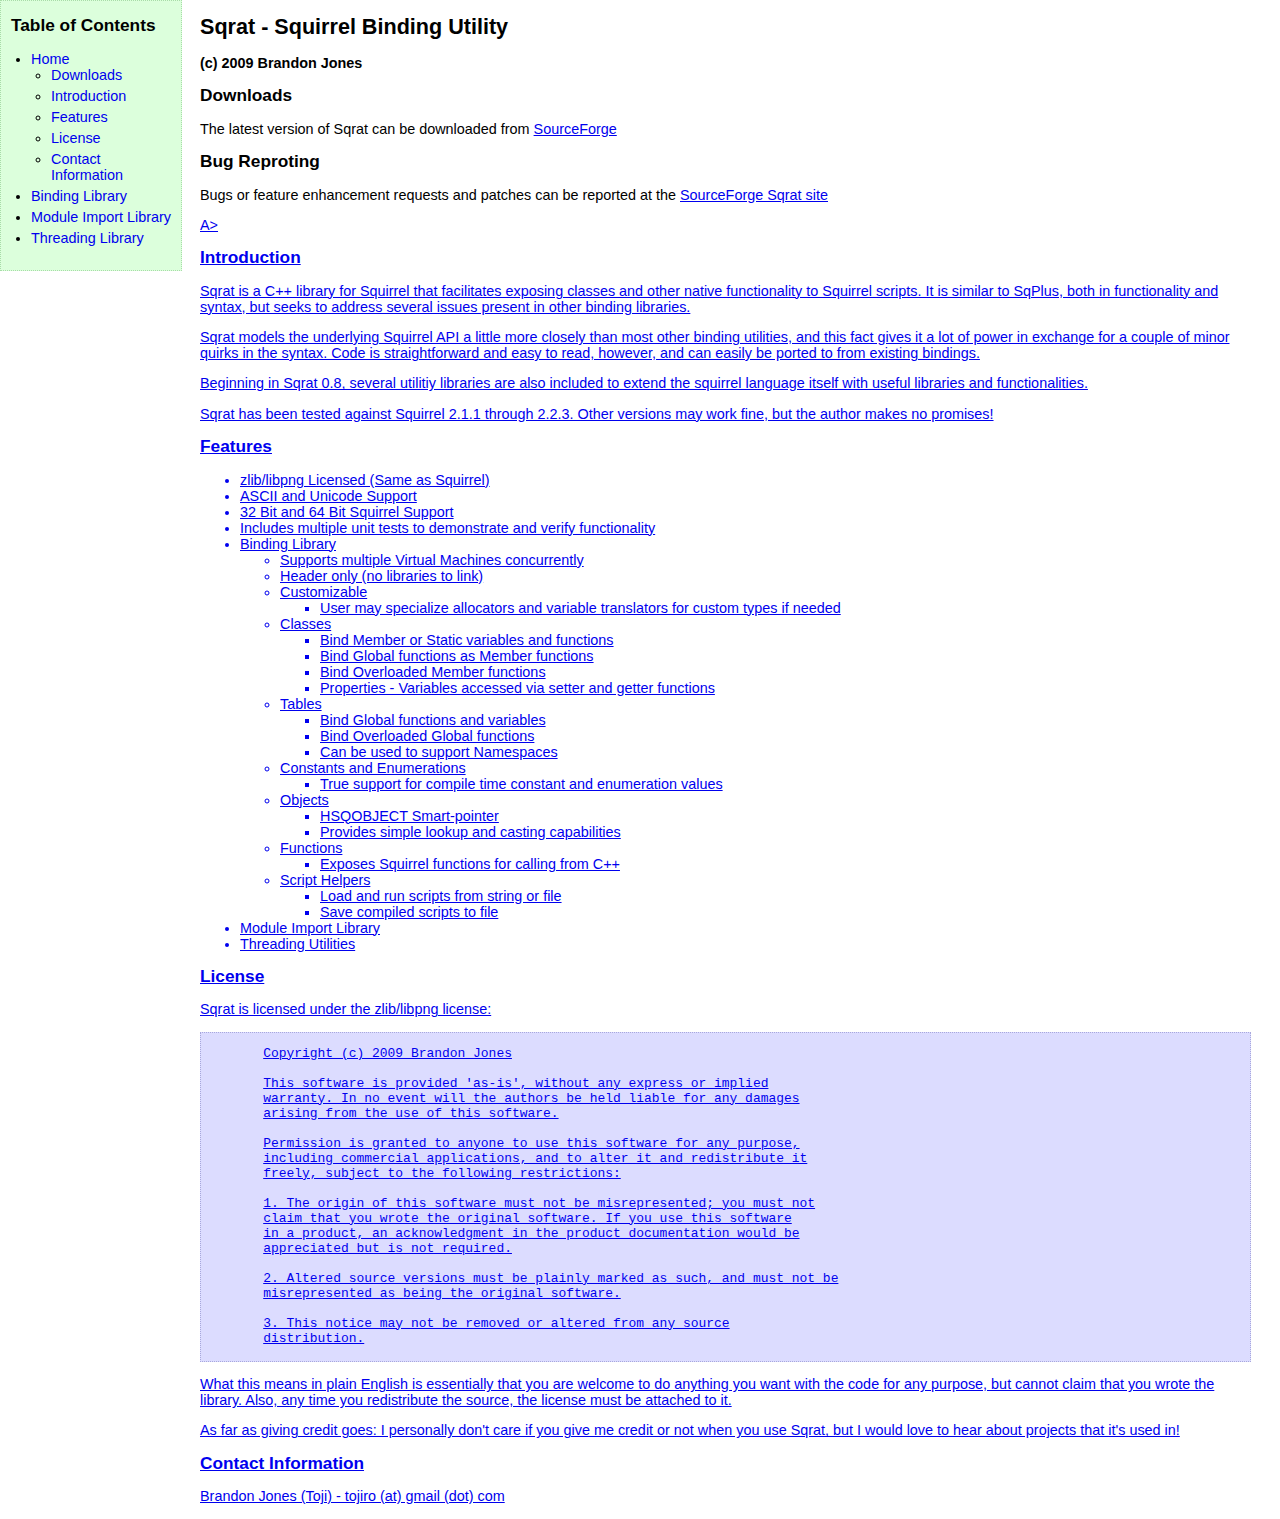
<file: sqrat/docs/index.html>
﻿<!DOCTYPE html>
<html>
	<head>
		<title>Sqrat - Squirrel Binding Utility</title>
		
		<link type="text/css" href="style.css" rel="stylesheet" />
	</head>
	
	<body>
	
	<div id="header">
		<h1>Sqrat - Squirrel Binding Utility</h1>
		<h3>(c) 2009 Brandon Jones</h3>
	</div>
		
	<div id="index">
		<h2>Table of Contents</h2>
		
		<ul>
			<li><a href="index.html">Home</a>
				<ul>
					<li><a href="#download">Downloads</a></li>
					<li><a href="#introduction">Introduction</a></li>
					<li><a href="#features">Features</a></li>
					<li><a href="#license">License</a></li>
					<li><a href="#contact">Contact Information</a></li>
				</ul>
			</li>
			<li><a href="binding.html">Binding Library</a></li>
			<li><a href="import.html">Module Import Library</a></li>
			<li><a href="threading.html">Threading Library</a></li>
		</ul>
	</div>
		
	<div id="text">
	
		<h2 id="download">Downloads</h2>
		
		<p>The latest version of Sqrat can be downloaded from <a href="http://sourceforge.net/projects/scrat">SourceForge</a></p>
		<h2 id="reporting_bugs">Bug Reproting</h2>
		<p>Bugs or feature enhancement requests and patches can be reported at the <A href="https://sourceforge.net/tracker/?group_id=261661&atid=2349886">SourceForge Sqrat site</p>A>
		
		<h2 id="introduction">Introduction</h2>

		<p>Sqrat is a C++ library for Squirrel that facilitates exposing classes 
		and other native functionality to Squirrel scripts. It is similar to 
		SqPlus, both in functionality and syntax, but seeks to address several 
		issues present in other binding libraries.</p>
		
		<p>Sqrat models the underlying Squirrel API a little more closely than most 
		other binding utilities, and this fact gives it a lot of power in 
		exchange for a couple of minor quirks in the syntax. Code is 
		straightforward and easy to read, however, and can easily be ported to 
		from existing bindings.</p>
		
		<p>Beginning in Sqrat 0.8, several utilitiy libraries are also included
		to extend the squirrel language itself with useful libraries and 
		functionalities.</p>
		
		<p>Sqrat has been tested against Squirrel 2.1.1 through 2.2.3. Other 
		versions may work fine, but the author makes no promises!</p>
		
		<h2 id="features">Features</h2>
		
		<ul>  
			<li>zlib/libpng Licensed (Same as Squirrel)</li>
			<li>ASCII and Unicode Support</li>
			<li>32 Bit and 64 Bit Squirrel Support</li>
			<li>Includes multiple unit tests to demonstrate and verify functionality</li>
			<li>Binding Library
				<ul>
					<li>Supports multiple Virtual Machines concurrently</li>
					<li>Header only (no libraries to link)</li>
					<li>Customizable
						<ul>
							<li>User may specialize allocators and variable translators for custom types if needed</li>
						</ul>
					</li>
					<li>Classes
						<ul>
							<li>Bind Member or Static variables and functions</li>
							<li>Bind Global functions as Member functions</li>
							<li>Bind Overloaded Member functions</li>
							<li>Properties - Variables accessed via setter and getter functions</li>
						</ul>
					</li>
					<li>Tables
						<ul>
							<li>Bind Global functions and variables</li>
							<li>Bind Overloaded Global functions</li>
							<li>Can be used to support Namespaces</li>
						</ul>
					</li>
					<li>Constants and Enumerations
						<ul>
							<li>True support for compile time constant and enumeration values</li>
						</ul>
					</li>
					<li>Objects
						<ul>
							<li>HSQOBJECT Smart-pointer</li>
							<li>Provides simple lookup and casting capabilities</li>
						</ul>
					</li>
					<li>Functions
						<ul>
							<li>Exposes Squirrel functions for calling from C++</li>
						</ul>
					</li>
					<li>Script Helpers
						<ul>
							<li>Load and run scripts from string or file</li>
							<li>Save compiled scripts to file</li>
						</ul>
					</li>
				</ul>
			</li>
			<li>Module Import Library</li>
			<li>Threading Utilities</li>
		</ul>
		
		<h2 id="license">License</h2>

		<p>Sqrat is licensed under the zlib/libpng license:</p>
		
	<pre>
	Copyright (c) 2009 Brandon Jones
	
	This software is provided 'as-is', without any express or implied
	warranty. In no event will the authors be held liable for any damages
	arising from the use of this software.
	
	Permission is granted to anyone to use this software for any purpose,
	including commercial applications, and to alter it and redistribute it
	freely, subject to the following restrictions:
	
	1. The origin of this software must not be misrepresented; you must not
	claim that you wrote the original software. If you use this software
	in a product, an acknowledgment in the product documentation would be
	appreciated but is not required.
	
	2. Altered source versions must be plainly marked as such, and must not be
	misrepresented as being the original software.
	
	3. This notice may not be removed or altered from any source
	distribution.
	</pre>
	
		<p>What this means in plain English is essentially that you are welcome to do 
		anything you want with the code for any purpose, but cannot claim that you
		wrote the library. Also, any time you redistribute the source, the license
		must be attached to it.</p>
		
		<p>As far as giving credit goes: I personally don't care if you give me credit
		or not when you use Sqrat, but I would love to hear about projects that it's
		used in!</p>
		
		<h2 id="contact">Contact Information</h2>

		Brandon Jones (Toji) - tojiro (at) gmail (dot) com
	</div>
	</body>
</html>
</file>
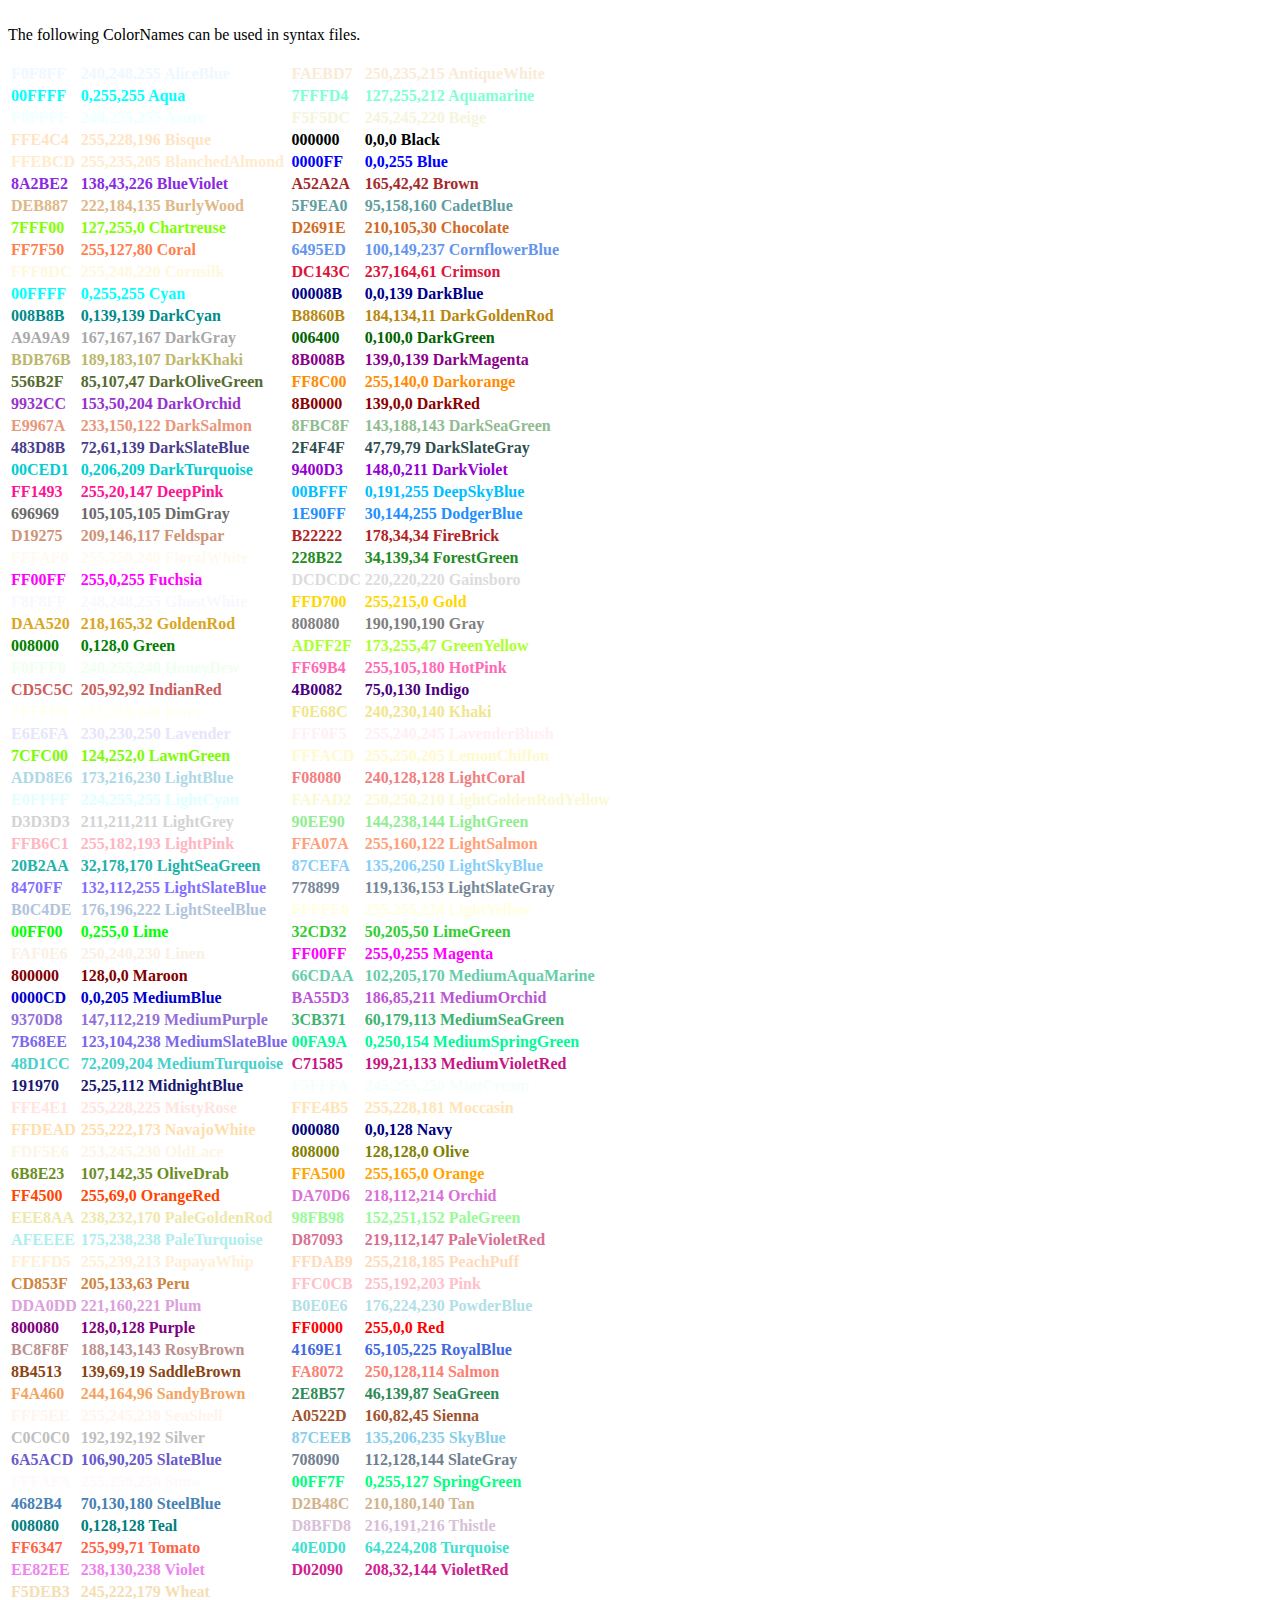
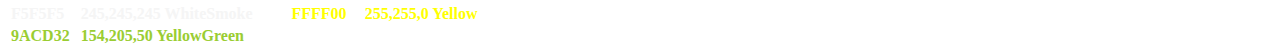
<file: syntax/_COLOR_.html>
<html>

<head>
</head>

<body bgcolor="white">


<br> The following ColorNames can be used in syntax files.<br>
<br>

<table>
<tr><td><font color='#F0F8FF'><b>F0F8FF<b></font></td><td><font color='#F0F8FF'><b>240,248,255 AliceBlue</b></font></td><td><font color='#FAEBD7'><b>FAEBD7</b></font></td><td><font color='#FAEBD7'><b>250,235,215 AntiqueWhite</b></font></td></tr><tr><td><font color='#00FFFF'><b>00FFFF<b></font></td><td><font color='#00FFFF'><b>0,255,255   Aqua</b></font></td><td><font color='#7FFFD4'><b>7FFFD4</b></font></td><td><font color='#7FFFD4'><b>127,255,212 Aquamarine</b></font></td></tr><tr><td><font color='#F0FFFF'><b>F0FFFF<b></font></td><td><font color='#F0FFFF'><b>240,255,255 Azure</b></font></td><td><font color='#F5F5DC'><b>F5F5DC</b></font></td><td><font color='#F5F5DC'><b>245,245,220 Beige</b></font></td></tr><tr><td><font color='#FFE4C4'><b>FFE4C4<b></font></td><td><font color='#FFE4C4'><b>255,228,196 Bisque</b></font></td><td><font color='#000000'><b>000000</b></font></td><td><font color='#000000'><b>0,0,0       Black</b></font></td></tr><tr><td><font color='#FFEBCD'><b>FFEBCD<b></font></td><td><font color='#FFEBCD'><b>255,235,205 BlanchedAlmond</b></font></td><td><font color='#0000FF'><b>0000FF</b></font></td><td><font color='#0000FF'><b>0,0,255     Blue</b></font></td></tr><tr><td><font color='#8A2BE2'><b>8A2BE2<b></font></td><td><font color='#8A2BE2'><b>138,43,226  BlueViolet</b></font></td><td><font color='#A52A2A'><b>A52A2A</b></font></td><td><font color='#A52A2A'><b>165,42,42   Brown</b></font></td></tr><tr><td><font color='#DEB887'><b>DEB887<b></font></td><td><font color='#DEB887'><b>222,184,135 BurlyWood</b></font></td><td><font color='#5F9EA0'><b>5F9EA0</b></font></td><td><font color='#5F9EA0'><b>95,158,160  CadetBlue</b></font></td></tr><tr><td><font color='#7FFF00'><b>7FFF00<b></font></td><td><font color='#7FFF00'><b>127,255,0   Chartreuse</b></font></td><td><font color='#D2691E'><b>D2691E</b></font></td><td><font color='#D2691E'><b>210,105,30  Chocolate</b></font></td></tr><tr><td><font color='#FF7F50'><b>FF7F50<b></font></td><td><font color='#FF7F50'><b>255,127,80  Coral</b></font></td><td><font color='#6495ED'><b>6495ED</b></font></td><td><font color='#6495ED'><b>100,149,237 CornflowerBlue</b></font></td></tr><tr><td><font color='#FFF8DC'><b>FFF8DC<b></font></td><td><font color='#FFF8DC'><b>255,248,220 Cornsilk</b></font></td><td><font color='#DC143C'><b>DC143C</b></font></td><td><font color='#DC143C'><b>237,164,61  Crimson</b></font></td></tr><tr><td><font color='#00FFFF'><b>00FFFF<b></font></td><td><font color='#00FFFF'><b>0,255,255   Cyan</b></font></td><td><font color='#00008B'><b>00008B</b></font></td><td><font color='#00008B'><b>0,0,139     DarkBlue</b></font></td></tr><tr><td><font color='#008B8B'><b>008B8B<b></font></td><td><font color='#008B8B'><b>0,139,139   DarkCyan</b></font></td><td><font color='#B8860B'><b>B8860B</b></font></td><td><font color='#B8860B'><b>184,134,11  DarkGoldenRod</b></font></td></tr><tr><td><font color='#A9A9A9'><b>A9A9A9<b></font></td><td><font color='#A9A9A9'><b>167,167,167 DarkGray</b></font></td><td><font color='#006400'><b>006400</b></font></td><td><font color='#006400'><b>0,100,0     DarkGreen</b></font></td></tr><tr><td><font color='#BDB76B'><b>BDB76B<b></font></td><td><font color='#BDB76B'><b>189,183,107 DarkKhaki</b></font></td><td><font color='#8B008B'><b>8B008B</b></font></td><td><font color='#8B008B'><b>139,0,139   DarkMagenta</b></font></td></tr><tr><td><font color='#556B2F'><b>556B2F<b></font></td><td><font color='#556B2F'><b>85,107,47   DarkOliveGreen</b></font></td><td><font color='#FF8C00'><b>FF8C00</b></font></td><td><font color='#FF8C00'><b>255,140,0   Darkorange</b></font></td></tr><tr><td><font color='#9932CC'><b>9932CC<b></font></td><td><font color='#9932CC'><b>153,50,204  DarkOrchid</b></font></td><td><font color='#8B0000'><b>8B0000</b></font></td><td><font color='#8B0000'><b>139,0,0     DarkRed</b></font></td></tr><tr><td><font color='#E9967A'><b>E9967A<b></font></td><td><font color='#E9967A'><b>233,150,122 DarkSalmon</b></font></td><td><font color='#8FBC8F'><b>8FBC8F</b></font></td><td><font color='#8FBC8F'><b>143,188,143 DarkSeaGreen</b></font></td></tr><tr><td><font color='#483D8B'><b>483D8B<b></font></td><td><font color='#483D8B'><b>72,61,139   DarkSlateBlue</b></font></td><td><font color='#2F4F4F'><b>2F4F4F</b></font></td><td><font color='#2F4F4F'><b>47,79,79    DarkSlateGray</b></font></td></tr><tr><td><font color='#00CED1'><b>00CED1<b></font></td><td><font color='#00CED1'><b>0,206,209   DarkTurquoise</b></font></td><td><font color='#9400D3'><b>9400D3</b></font></td><td><font color='#9400D3'><b>148,0,211   DarkViolet</b></font></td></tr><tr><td><font color='#FF1493'><b>FF1493<b></font></td><td><font color='#FF1493'><b>255,20,147  DeepPink</b></font></td><td><font color='#00BFFF'><b>00BFFF</b></font></td><td><font color='#00BFFF'><b>0,191,255   DeepSkyBlue</b></font></td></tr><tr><td><font color='#696969'><b>696969<b></font></td><td><font color='#696969'><b>105,105,105 DimGray</b></font></td><td><font color='#1E90FF'><b>1E90FF</b></font></td><td><font color='#1E90FF'><b>30,144,255  DodgerBlue</b></font></td></tr><tr><td><font color='#D19275'><b>D19275<b></font></td><td><font color='#D19275'><b>209,146,117 Feldspar</b></font></td><td><font color='#B22222'><b>B22222</b></font></td><td><font color='#B22222'><b>178,34,34   FireBrick</b></font></td></tr><tr><td><font color='#FFFAF0'><b>FFFAF0<b></font></td><td><font color='#FFFAF0'><b>255,250,240 FloralWhite</b></font></td><td><font color='#228B22'><b>228B22</b></font></td><td><font color='#228B22'><b>34,139,34   ForestGreen</b></font></td></tr><tr><td><font color='#FF00FF'><b>FF00FF<b></font></td><td><font color='#FF00FF'><b>255,0,255   Fuchsia</b></font></td><td><font color='#DCDCDC'><b>DCDCDC</b></font></td><td><font color='#DCDCDC'><b>220,220,220 Gainsboro</b></font></td></tr><tr><td><font color='#F8F8FF'><b>F8F8FF<b></font></td><td><font color='#F8F8FF'><b>248,248,255 GhostWhite</b></font></td><td><font color='#FFD700'><b>FFD700</b></font></td><td><font color='#FFD700'><b>255,215,0   Gold</b></font></td></tr><tr><td><font color='#DAA520'><b>DAA520<b></font></td><td><font color='#DAA520'><b>218,165,32  GoldenRod</b></font></td><td><font color='#808080'><b>808080</b></font></td><td><font color='#808080'><b>190,190,190 Gray</b></font></td></tr><tr><td><font color='#008000'><b>008000<b></font></td><td><font color='#008000'><b>0,128,0     Green</b></font></td><td><font color='#ADFF2F'><b>ADFF2F</b></font></td><td><font color='#ADFF2F'><b>173,255,47  GreenYellow</b></font></td></tr><tr><td><font color='#F0FFF0'><b>F0FFF0<b></font></td><td><font color='#F0FFF0'><b>240,255,240 HoneyDew</b></font></td><td><font color='#FF69B4'><b>FF69B4</b></font></td><td><font color='#FF69B4'><b>255,105,180 HotPink</b></font></td></tr><tr><td><font color='#CD5C5C'><b>CD5C5C<b></font></td><td><font color='#CD5C5C'><b>205,92,92   IndianRed </b></font></td><td><font color='#4B0082'><b>4B0082</b></font></td><td><font color='#4B0082'><b>75,0,130    Indigo  </b></font></td></tr><tr><td><font color='#FFFFF0'><b>FFFFF0<b></font></td><td><font color='#FFFFF0'><b>255,255,240 Ivory</b></font></td><td><font color='#F0E68C'><b>F0E68C</b></font></td><td><font color='#F0E68C'><b>240,230,140 Khaki</b></font></td></tr><tr><td><font color='#E6E6FA'><b>E6E6FA<b></font></td><td><font color='#E6E6FA'><b>230,230,250 Lavender</b></font></td><td><font color='#FFF0F5'><b>FFF0F5</b></font></td><td><font color='#FFF0F5'><b>255,240,245 LavenderBlush</b></font></td></tr><tr><td><font color='#7CFC00'><b>7CFC00<b></font></td><td><font color='#7CFC00'><b>124,252,0   LawnGreen</b></font></td><td><font color='#FFFACD'><b>FFFACD</b></font></td><td><font color='#FFFACD'><b>255,250,205 LemonChiffon</b></font></td></tr><tr><td><font color='#ADD8E6'><b>ADD8E6<b></font></td><td><font color='#ADD8E6'><b>173,216,230 LightBlue</b></font></td><td><font color='#F08080'><b>F08080</b></font></td><td><font color='#F08080'><b>240,128,128 LightCoral</b></font></td></tr><tr><td><font color='#E0FFFF'><b>E0FFFF<b></font></td><td><font color='#E0FFFF'><b>224,255,255 LightCyan</b></font></td><td><font color='#FAFAD2'><b>FAFAD2</b></font></td><td><font color='#FAFAD2'><b>250,250,210 LightGoldenRodYellow</b></font></td></tr><tr><td><font color='#D3D3D3'><b>D3D3D3<b></font></td><td><font color='#D3D3D3'><b>211,211,211 LightGrey</b></font></td><td><font color='#90EE90'><b>90EE90</b></font></td><td><font color='#90EE90'><b>144,238,144 LightGreen</b></font></td></tr><tr><td><font color='#FFB6C1'><b>FFB6C1<b></font></td><td><font color='#FFB6C1'><b>255,182,193 LightPink</b></font></td><td><font color='#FFA07A'><b>FFA07A</b></font></td><td><font color='#FFA07A'><b>255,160,122 LightSalmon</b></font></td></tr><tr><td><font color='#20B2AA'><b>20B2AA<b></font></td><td><font color='#20B2AA'><b>32,178,170  LightSeaGreen</b></font></td><td><font color='#87CEFA'><b>87CEFA</b></font></td><td><font color='#87CEFA'><b>135,206,250 LightSkyBlue</b></font></td></tr><tr><td><font color='#8470FF'><b>8470FF<b></font></td><td><font color='#8470FF'><b>132,112,255 LightSlateBlue</b></font></td><td><font color='#778899'><b>778899</b></font></td><td><font color='#778899'><b>119,136,153 LightSlateGray</b></font></td></tr><tr><td><font color='#B0C4DE'><b>B0C4DE<b></font></td><td><font color='#B0C4DE'><b>176,196,222 LightSteelBlue</b></font></td><td><font color='#FFFFE0'><b>FFFFE0</b></font></td><td><font color='#FFFFE0'><b>255,255,224 LightYellow</b></font></td></tr><tr><td><font color='#00FF00'><b>00FF00<b></font></td><td><font color='#00FF00'><b>0,255,0     Lime</b></font></td><td><font color='#32CD32'><b>32CD32</b></font></td><td><font color='#32CD32'><b>50,205,50   LimeGreen</b></font></td></tr><tr><td><font color='#FAF0E6'><b>FAF0E6<b></font></td><td><font color='#FAF0E6'><b>250,240,230 Linen</b></font></td><td><font color='#FF00FF'><b>FF00FF</b></font></td><td><font color='#FF00FF'><b>255,0,255   Magenta</b></font></td></tr><tr><td><font color='#800000'><b>800000<b></font></td><td><font color='#800000'><b>128,0,0     Maroon</b></font></td><td><font color='#66CDAA'><b>66CDAA</b></font></td><td><font color='#66CDAA'><b>102,205,170 MediumAquaMarine</b></font></td></tr><tr><td><font color='#0000CD'><b>0000CD<b></font></td><td><font color='#0000CD'><b>0,0,205     MediumBlue</b></font></td><td><font color='#BA55D3'><b>BA55D3</b></font></td><td><font color='#BA55D3'><b>186,85,211  MediumOrchid</b></font></td></tr><tr><td><font color='#9370D8'><b>9370D8<b></font></td><td><font color='#9370D8'><b>147,112,219 MediumPurple</b></font></td><td><font color='#3CB371'><b>3CB371</b></font></td><td><font color='#3CB371'><b>60,179,113  MediumSeaGreen</b></font></td></tr><tr><td><font color='#7B68EE'><b>7B68EE<b></font></td><td><font color='#7B68EE'><b>123,104,238 MediumSlateBlue</b></font></td><td><font color='#00FA9A'><b>00FA9A</b></font></td><td><font color='#00FA9A'><b>0,250,154   MediumSpringGreen</b></font></td></tr><tr><td><font color='#48D1CC'><b>48D1CC<b></font></td><td><font color='#48D1CC'><b>72,209,204  MediumTurquoise</b></font></td><td><font color='#C71585'><b>C71585</b></font></td><td><font color='#C71585'><b>199,21,133  MediumVioletRed</b></font></td></tr><tr><td><font color='#191970'><b>191970<b></font></td><td><font color='#191970'><b>25,25,112   MidnightBlue</b></font></td><td><font color='#F5FFFA'><b>F5FFFA</b></font></td><td><font color='#F5FFFA'><b>245,255,250 MintCream</b></font></td></tr><tr><td><font color='#FFE4E1'><b>FFE4E1<b></font></td><td><font color='#FFE4E1'><b>255,228,225 MistyRose</b></font></td><td><font color='#FFE4B5'><b>FFE4B5</b></font></td><td><font color='#FFE4B5'><b>255,228,181 Moccasin</b></font></td></tr><tr><td><font color='#FFDEAD'><b>FFDEAD<b></font></td><td><font color='#FFDEAD'><b>255,222,173 NavajoWhite</b></font></td><td><font color='#000080'><b>000080</b></font></td><td><font color='#000080'><b>0,0,128     Navy</b></font></td></tr><tr><td><font color='#FDF5E6'><b>FDF5E6<b></font></td><td><font color='#FDF5E6'><b>253,245,230 OldLace</b></font></td><td><font color='#808000'><b>808000</b></font></td><td><font color='#808000'><b>128,128,0   Olive</b></font></td></tr><tr><td><font color='#6B8E23'><b>6B8E23<b></font></td><td><font color='#6B8E23'><b>107,142,35  OliveDrab</b></font></td><td><font color='#FFA500'><b>FFA500</b></font></td><td><font color='#FFA500'><b>255,165,0   Orange</b></font></td></tr><tr><td><font color='#FF4500'><b>FF4500<b></font></td><td><font color='#FF4500'><b>255,69,0    OrangeRed</b></font></td><td><font color='#DA70D6'><b>DA70D6</b></font></td><td><font color='#DA70D6'><b>218,112,214 Orchid</b></font></td></tr><tr><td><font color='#EEE8AA'><b>EEE8AA<b></font></td><td><font color='#EEE8AA'><b>238,232,170 PaleGoldenRod</b></font></td><td><font color='#98FB98'><b>98FB98</b></font></td><td><font color='#98FB98'><b>152,251,152 PaleGreen</b></font></td></tr><tr><td><font color='#AFEEEE'><b>AFEEEE<b></font></td><td><font color='#AFEEEE'><b>175,238,238 PaleTurquoise</b></font></td><td><font color='#D87093'><b>D87093</b></font></td><td><font color='#D87093'><b>219,112,147 PaleVioletRed</b></font></td></tr><tr><td><font color='#FFEFD5'><b>FFEFD5<b></font></td><td><font color='#FFEFD5'><b>255,239,213 PapayaWhip</b></font></td><td><font color='#FFDAB9'><b>FFDAB9</b></font></td><td><font color='#FFDAB9'><b>255,218,185 PeachPuff</b></font></td></tr><tr><td><font color='#CD853F'><b>CD853F<b></font></td><td><font color='#CD853F'><b>205,133,63  Peru</b></font></td><td><font color='#FFC0CB'><b>FFC0CB</b></font></td><td><font color='#FFC0CB'><b>255,192,203 Pink</b></font></td></tr><tr><td><font color='#DDA0DD'><b>DDA0DD<b></font></td><td><font color='#DDA0DD'><b>221,160,221 Plum</b></font></td><td><font color='#B0E0E6'><b>B0E0E6</b></font></td><td><font color='#B0E0E6'><b>176,224,230 PowderBlue</b></font></td></tr><tr><td><font color='#800080'><b>800080<b></font></td><td><font color='#800080'><b>128,0,128   Purple</b></font></td><td><font color='#FF0000'><b>FF0000</b></font></td><td><font color='#FF0000'><b>255,0,0     Red</b></font></td></tr><tr><td><font color='#BC8F8F'><b>BC8F8F<b></font></td><td><font color='#BC8F8F'><b>188,143,143 RosyBrown</b></font></td><td><font color='#4169E1'><b>4169E1</b></font></td><td><font color='#4169E1'><b>65,105,225  RoyalBlue</b></font></td></tr><tr><td><font color='#8B4513'><b>8B4513<b></font></td><td><font color='#8B4513'><b>139,69,19   SaddleBrown</b></font></td><td><font color='#FA8072'><b>FA8072</b></font></td><td><font color='#FA8072'><b>250,128,114 Salmon</b></font></td></tr><tr><td><font color='#F4A460'><b>F4A460<b></font></td><td><font color='#F4A460'><b>244,164,96  SandyBrown</b></font></td><td><font color='#2E8B57'><b>2E8B57</b></font></td><td><font color='#2E8B57'><b>46,139,87   SeaGreen</b></font></td></tr><tr><td><font color='#FFF5EE'><b>FFF5EE<b></font></td><td><font color='#FFF5EE'><b>255,245,238 SeaShell</b></font></td><td><font color='#A0522D'><b>A0522D</b></font></td><td><font color='#A0522D'><b>160,82,45   Sienna</b></font></td></tr><tr><td><font color='#C0C0C0'><b>C0C0C0<b></font></td><td><font color='#C0C0C0'><b>192,192,192 Silver</b></font></td><td><font color='#87CEEB'><b>87CEEB</b></font></td><td><font color='#87CEEB'><b>135,206,235 SkyBlue</b></font></td></tr><tr><td><font color='#6A5ACD'><b>6A5ACD<b></font></td><td><font color='#6A5ACD'><b>106,90,205  SlateBlue</b></font></td><td><font color='#708090'><b>708090</b></font></td><td><font color='#708090'><b>112,128,144 SlateGray</b></font></td></tr><tr><td><font color='#FFFAFA'><b>FFFAFA<b></font></td><td><font color='#FFFAFA'><b>255,250,250 Snow</b></font></td><td><font color='#00FF7F'><b>00FF7F</b></font></td><td><font color='#00FF7F'><b>0,255,127   SpringGreen</b></font></td></tr><tr><td><font color='#4682B4'><b>4682B4<b></font></td><td><font color='#4682B4'><b>70,130,180  SteelBlue</b></font></td><td><font color='#D2B48C'><b>D2B48C</b></font></td><td><font color='#D2B48C'><b>210,180,140 Tan</b></font></td></tr><tr><td><font color='#008080'><b>008080<b></font></td><td><font color='#008080'><b>0,128,128   Teal</b></font></td><td><font color='#D8BFD8'><b>D8BFD8</b></font></td><td><font color='#D8BFD8'><b>216,191,216 Thistle</b></font></td></tr><tr><td><font color='#FF6347'><b>FF6347<b></font></td><td><font color='#FF6347'><b>255,99,71   Tomato</b></font></td><td><font color='#40E0D0'><b>40E0D0</b></font></td><td><font color='#40E0D0'><b>64,224,208  Turquoise</b></font></td></tr><tr><td><font color='#EE82EE'><b>EE82EE<b></font></td><td><font color='#EE82EE'><b>238,130,238 Violet</b></font></td><td><font color='#D02090'><b>D02090</b></font></td><td><font color='#D02090'><b>208,32,144  VioletRed</b></font></td></tr><tr><td><font color='#F5DEB3'><b>F5DEB3<b></font></td><td><font color='#F5DEB3'><b>245,222,179 Wheat</b></font></td><td><font color='#FFFFFF'><b>FFFFFF</b></font></td><td><font color='#FFFFFF'><b>255,255,255 White</b></font></td></tr><tr><td><font color='#F5F5F5'><b>F5F5F5<b></font></td><td><font color='#F5F5F5'><b>245,245,245 WhiteSmoke</b></font></td><td><font color='#FFFF00'><b>FFFF00</b></font></td><td><font color='#FFFF00'><b>255,255,0   Yellow</b></font></td></tr><tr><td><font color='#9ACD32'><b>9ACD32<b></font></td><td><font color='#9ACD32'><b>154,205,50  YellowGreen</b></font></td><td><font color='#'><b></b></font></td><td><font color='#'><b></b></font></td></tr>
</table>
</body>

</html>
</file>
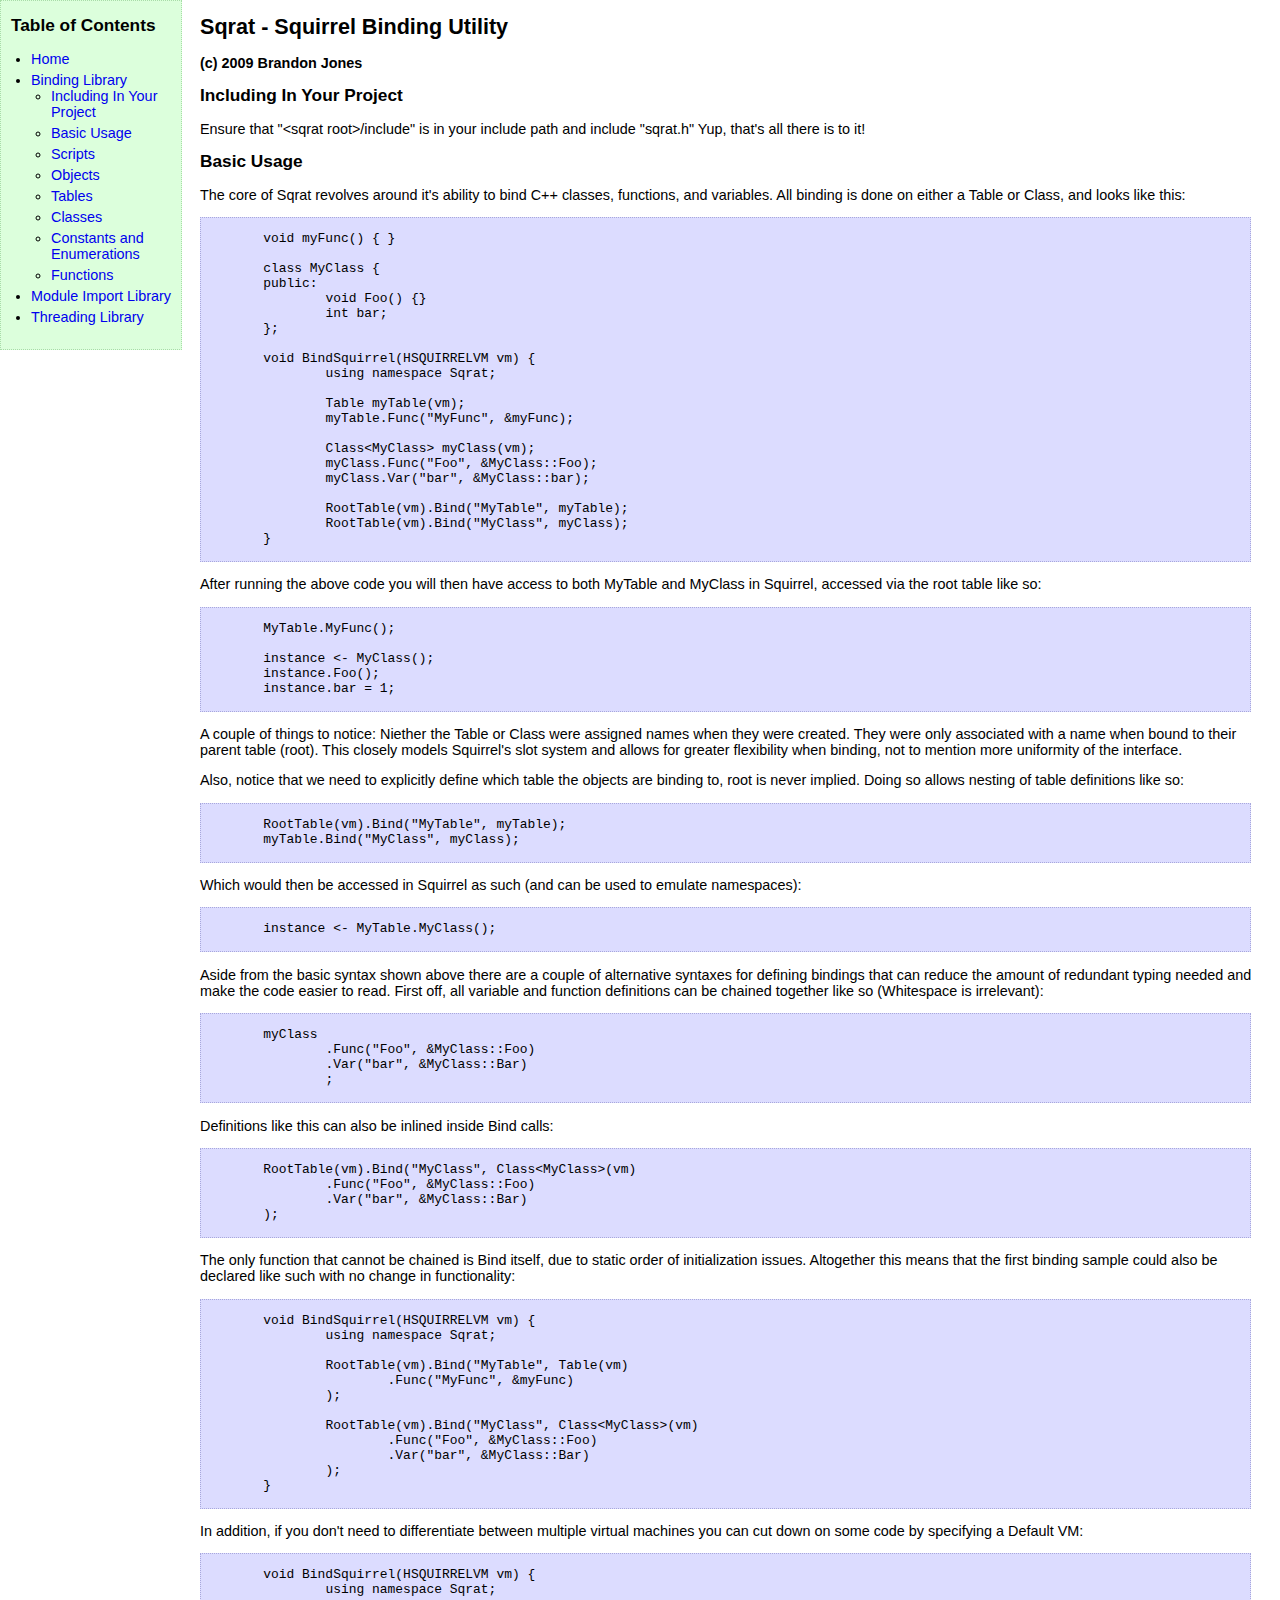
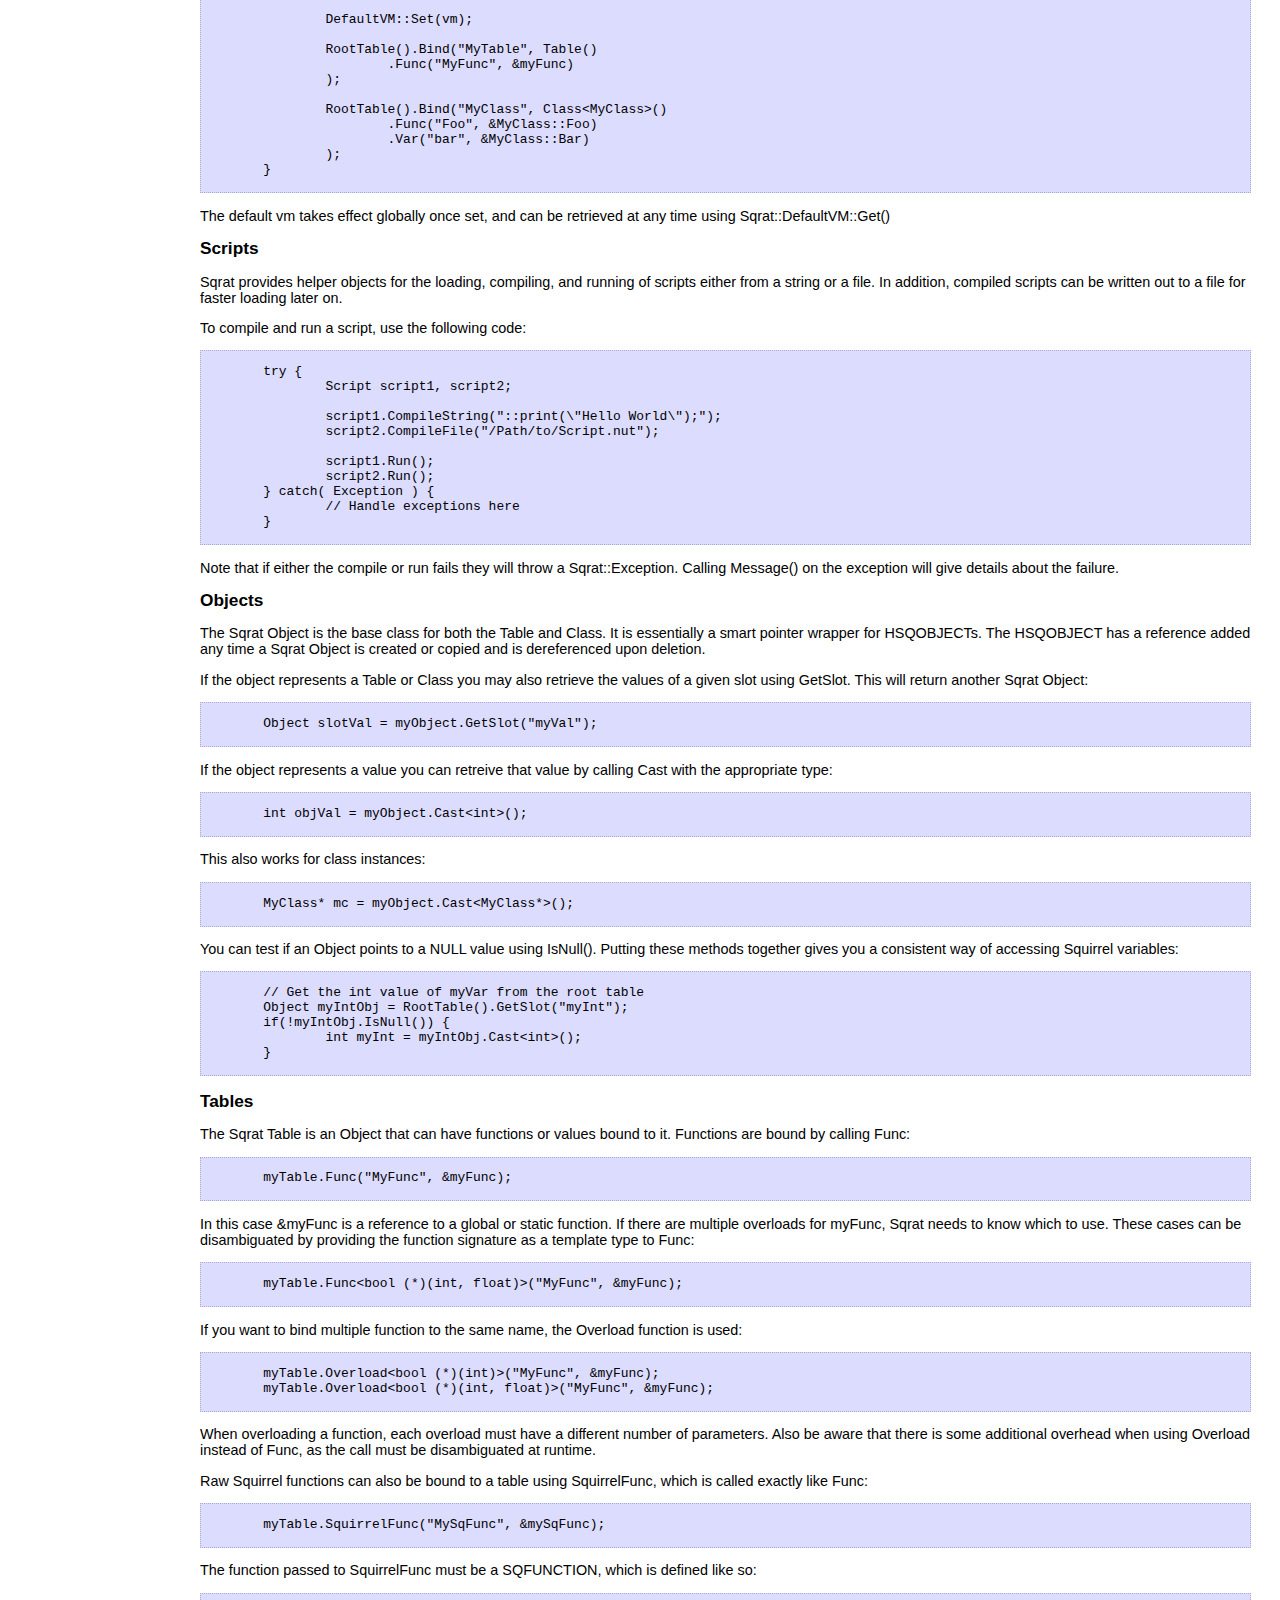
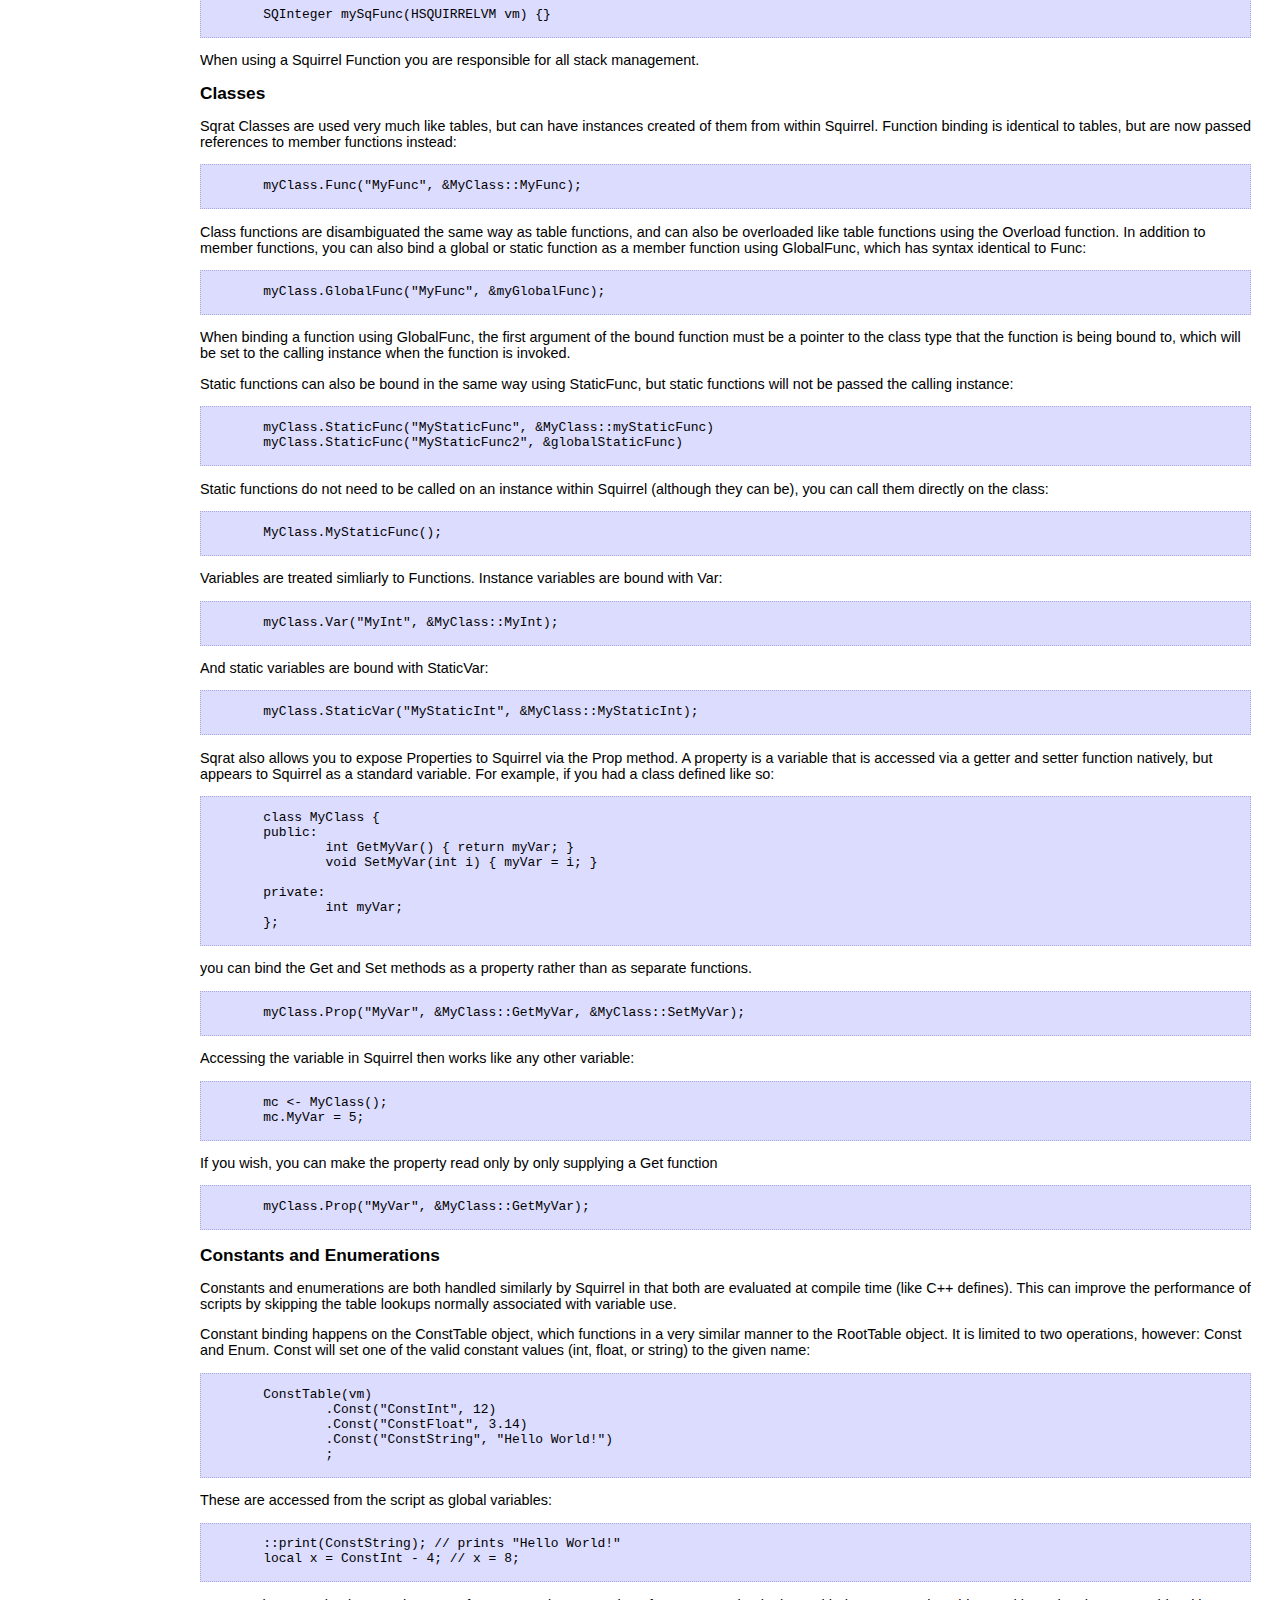
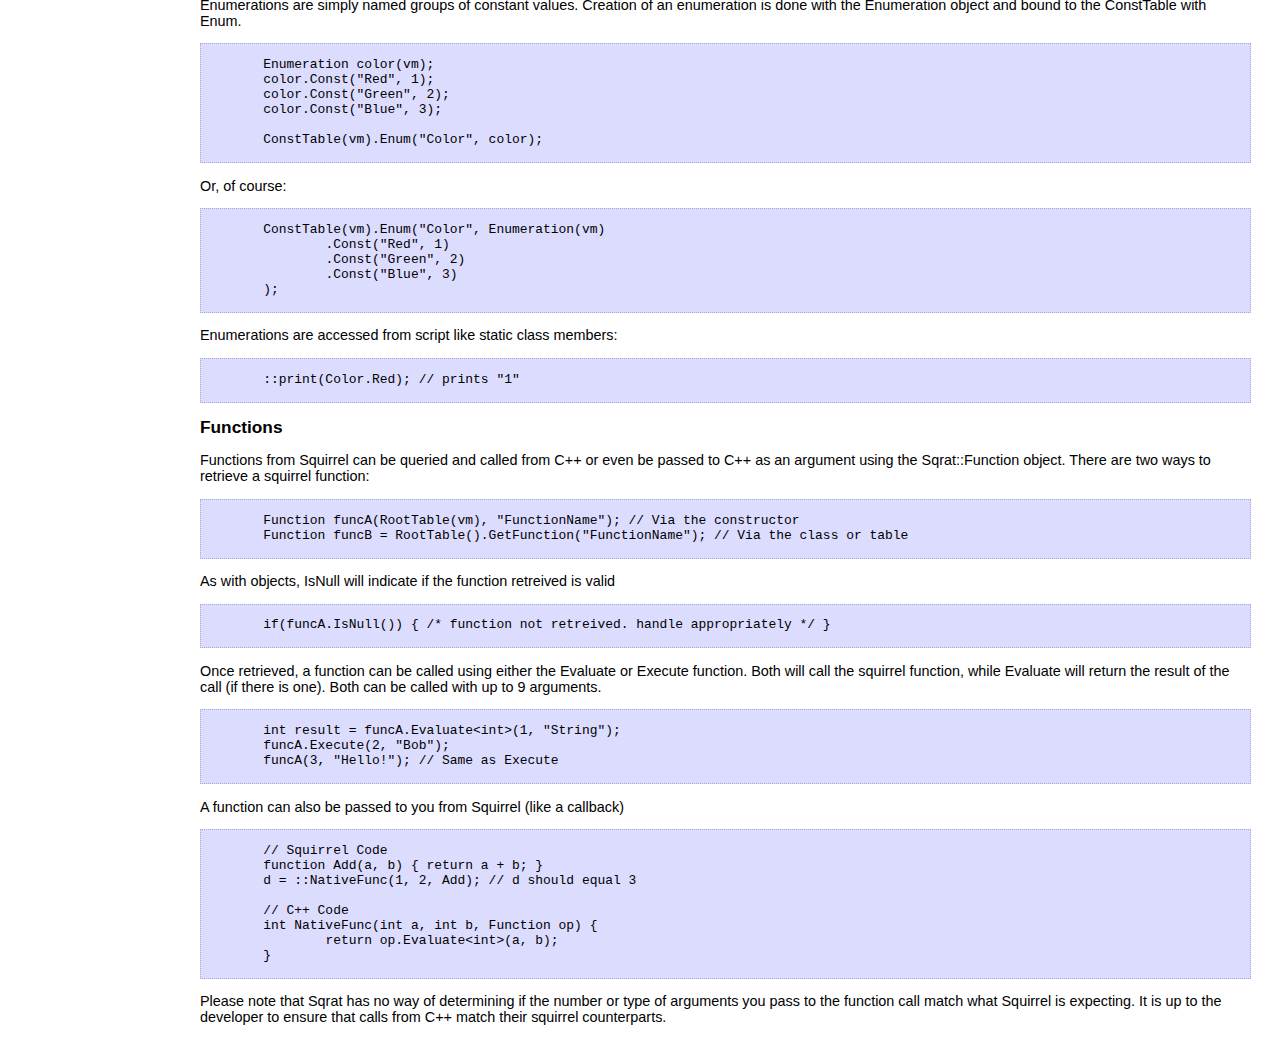
<file: sqrat/docs/binding.html>
﻿<!DOCTYPE html>
<html>
	<head>
		<title>Sqrat - Squirrel Binding Utility</title>
		
		<link type="text/css" href="style.css" rel="stylesheet" />
	</head>
	
	<body>
	
	<div id="header">
		<h1>Sqrat - Squirrel Binding Utility</h1>
		<h3>(c) 2009 Brandon Jones</h3>
	</div>
		
	<div id="index">
		<h2>Table of Contents</h2>
		
		<ul>
			<li><a href="index.html">Home</a></li>
			<li><a href="binding.html">Binding Library</a>
				<ul>
					<li><a href="#including">Including In Your Project</a></li>
					<li><a href="#basicUsage">Basic Usage</a></li>
					<li><a href="#scripts">Scripts</a></li>
					<li><a href="#object">Objects</a></li>
					<li><a href="#table">Tables</a></li>
					<li><a href="#class">Classes</a></li>
					<li><a href="#const">Constants and Enumerations</a></li>
					<li><a href="#function">Functions</a></li>
				</ul>
			</li>
			<li><a href="import.html">Module Import Library</a></li>
			<li><a href="threading.html">Threading Library</a></li>
		</ul>
	</div>
		
	<div id="text">
		
		<h2 id="including">Including In Your Project</h2>

		</p>Ensure that "&lt;sqrat root&gt;/include" is in your include path and include 
		"sqrat.h" Yup, that's all there is to it!</p>
		
		<h2 id="basicUsage">Basic Usage</h2>

		<p>The core of Sqrat revolves around it's ability to bind C++ classes, 
		functions, and variables. All binding is done on either a Table or 
		Class, and looks like this:</p>
		
	<pre>
	void myFunc() { }

	class MyClass {
	public:
		void Foo() {}
		int bar;
	};

	void BindSquirrel(HSQUIRRELVM vm) {
		using namespace Sqrat;

		Table myTable(vm);
		myTable.Func("MyFunc", &myFunc);
		
		Class&lt;MyClass&gt; myClass(vm);
		myClass.Func("Foo", &amp;MyClass::Foo);
		myClass.Var("bar", &amp;MyClass::bar);
		
		RootTable(vm).Bind("MyTable", myTable);
		RootTable(vm).Bind("MyClass", myClass);
	}
	</pre>
		
		<p>After running the above code you will then have access to both MyTable 
		and MyClass in Squirrel, accessed via the root table like so:</p>
		
	<pre>
	MyTable.MyFunc();

	instance &lt;- MyClass();
	instance.Foo();
	instance.bar = 1;
	</pre>
		
		<p>A couple of things to notice: Niether the Table or Class were assigned 
		names when they were created. They were only associated with a name when 
		bound to their parent table (root). This closely models Squirrel's slot 
		system and allows for greater flexibility when binding, not to mention 
		more uniformity of the interface.</p>
		
		<p>Also, notice that we need to explicitly define which table the objects 
		are binding to, root is never implied. Doing so allows nesting of table 
		definitions like so:</p>
		
	<pre>
	RootTable(vm).Bind("MyTable", myTable);
	myTable.Bind("MyClass", myClass);
	</pre>
			
		<p>Which would then be accessed in Squirrel as such (and can be used to 
		emulate namespaces):</p>
		
	<pre>
	instance <- MyTable.MyClass();
	</pre>
			
		<p>Aside from the basic syntax shown above there are a couple of 
		alternative syntaxes for defining bindings that can reduce the amount of 
		redundant typing needed and make the code easier to read. First off, all 
		variable and function definitions can be chained together like so 
		(Whitespace is irrelevant):</p>
		
	<pre>
	myClass
		.Func("Foo", &amp;MyClass::Foo)
		.Var("bar", &amp;MyClass::Bar)
		;
	</pre>
				
		<p>Definitions like this can also be inlined inside Bind calls:</p>
		
	<pre>
	RootTable(vm).Bind("MyClass", Class&lt;MyClass&gt;(vm)
		.Func("Foo", &amp;MyClass::Foo)
		.Var("bar", &amp;MyClass::Bar)
	);
	</pre>
		
		<p>The only function that cannot be chained is Bind itself, due to static 
		order of initialization issues. Altogether this means that the first 
		binding sample could also be declared like such with no change in 
		functionality:</p>

	<pre>
	void BindSquirrel(HSQUIRRELVM vm) {
		using namespace Sqrat;
		
		RootTable(vm).Bind("MyTable", Table(vm)
			.Func("MyFunc", &amp;myFunc)
		);
		
		RootTable(vm).Bind("MyClass", Class&lt;MyClass&gt;(vm)
			.Func("Foo", &amp;MyClass::Foo)
			.Var("bar", &amp;MyClass::Bar)
		);
	}
	</pre>
	
		<p>In addition, if you don't need to differentiate between multiple virtual 
		machines you can cut down on some code by specifying a Default VM:</p>
		
	<pre>
	void BindSquirrel(HSQUIRRELVM vm) {
		using namespace Sqrat;
		
		DefaultVM::Set(vm);
		
		RootTable().Bind("MyTable", Table()
			.Func("MyFunc", &amp;myFunc)
		);
		
		RootTable().Bind("MyClass", Class&lt;MyClass&gt;()
			.Func("Foo", &amp;MyClass::Foo)
			.Var("bar", &amp;MyClass::Bar)
		);
	}
	</pre>
	
		<p>The default vm takes effect globally once set, and can be retrieved at 
		any time using Sqrat::DefaultVM::Get()</p>
		
		<h2 id="scripts">Scripts</h2>
		
		<p>Sqrat provides helper objects for the loading, compiling, and running of
		scripts either from a string or a file. In addition, compiled scripts can
		be written out to a file for faster loading later on.</a>
		
		<p>To compile and run a script, use the following code:</p>
		
	<pre>
	try {
		Script script1, script2;
		
		script1.CompileString("::print(\"Hello World\");");
		script2.CompileFile("/Path/to/Script.nut");
		
		script1.Run();
		script2.Run();
	} catch( Exception ) {
		// Handle exceptions here
	}
	</pre>
	
		<p>Note that if either the compile or run fails they will throw a 
		Sqrat::Exception. Calling Message() on the exception will give details about 
		the failure.</p>
		
		<h2 id="object">Objects</h2>

		<p>The Sqrat Object is the base class for both the Table and Class. It is 
		essentially a smart pointer wrapper for HSQOBJECTs. The HSQOBJECT has a 
		reference added any time a Sqrat Object is created or copied and is 
		dereferenced upon deletion.</p>
		
		<p>If the object represents a Table or Class you may also retrieve the 
		values of a given slot using GetSlot. This will return another Sqrat 
		Object:</p>
		
	<pre>
	Object slotVal = myObject.GetSlot("myVal");
	</pre>
	
		<p>If the object represents a value you can retreive that value by calling 
		Cast with the appropriate type:</p>
		
	<pre>
	int objVal = myObject.Cast&lt;int&gt;();
	</pre>
	
		<p>This also works for class instances:</p>
		
	<pre>
	MyClass* mc = myObject.Cast&lt;MyClass*&gt;();
	</pre>
		
		<p>You can test if an Object points to a NULL value using IsNull(). Putting 
		these methods together gives you a consistent way of accessing Squirrel
		variables:</p>
		
	<pre>
	// Get the int value of myVar from the root table
	Object myIntObj = RootTable().GetSlot("myInt");
	if(!myIntObj.IsNull()) {
		int myInt = myIntObj.Cast&lt;int&gt;();
	}
	</pre>
		
		<h2 id="table">Tables</h2>
			
		<p>The Sqrat Table is an Object that can have functions or values bound to 
		it. Functions are bound by calling Func:</p>
		
	<pre>
	myTable.Func("MyFunc", &amp;myFunc);
	</pre>
		
		<p>In this case &amp;myFunc is a reference to a global or static function. If 
		there are multiple overloads for myFunc, Sqrat needs to know which to 
		use. These cases can be disambiguated by providing the function 
		signature as a template type to Func:</p>
		
	<pre>
	myTable.Func&lt;bool (*)(int, float)&gt;("MyFunc", &amp;myFunc);
	</pre>
	
		<p>If you want to bind multiple function to the same name, the Overload function is used:</p>
		
	<pre>
	myTable.Overload&lt;bool (*)(int)&gt;("MyFunc", &amp;myFunc);
	myTable.Overload&lt;bool (*)(int, float)&gt;("MyFunc", &amp;myFunc);
	</pre>
	
		<p>When overloading a function, each overload must have a different number of parameters. Also
		be aware that there is some additional overhead when using Overload instead of Func, as the call
		must be disambiguated at runtime.</p>
		
		<p>Raw Squirrel functions can also be bound to a table using SquirrelFunc, 
		which is called exactly like Func:</p>
		
	<pre>
	myTable.SquirrelFunc("MySqFunc", &amp;mySqFunc);
	</pre>
		
		<p>The function passed to SquirrelFunc must be a SQFUNCTION, which is 
		defined like so:</p>
		
	<pre>
	SQInteger mySqFunc(HSQUIRRELVM vm) {}
	</pre>
		
		<p>When using a Squirrel Function you are responsible for all stack 
		management.</p>

		<h2 id="class">Classes</h2>

		<p>Sqrat Classes are used very much like tables, but can have instances 
		created of them from within Squirrel. Function binding is identical to 
		tables, but are now passed references to member functions instead:</p>
		
	<pre>
	myClass.Func("MyFunc", &amp;MyClass::MyFunc);
	</pre>
		
		<p>Class functions are disambiguated the same way as table functions, and can
		also be overloaded like table functions using the Overload function. In 
		addition to member functions, you can also bind a global or static 
		function as a member function using GlobalFunc, which has syntax 
		identical to Func:</p>
		
	<pre>
	myClass.GlobalFunc("MyFunc", &amp;myGlobalFunc);
	</pre>
		
		<p>When binding a function using GlobalFunc, the first argument of the 
		bound function must be a pointer to the class type that the function is 
		being bound to, which will be set to the calling instance when the 
		function is invoked.</p>

		<p>Static functions can also be bound in the same way using StaticFunc, but 
		static functions will not be passed the calling instance:</p>
		
	<pre>
	myClass.StaticFunc("MyStaticFunc", &amp;MyClass::myStaticFunc)
	myClass.StaticFunc("MyStaticFunc2", &amp;globalStaticFunc)
	</pre>
		
		<p>Static functions do not need to be called on an instance within Squirrel 
		(although they can be), you can call them directly on the class:</p>
		
	<pre>
	MyClass.MyStaticFunc();
	</pre>
		
		<p>Variables are treated simliarly to Functions. Instance variables are 
		bound with Var:</p>
		
	<pre>
	myClass.Var("MyInt", &amp;MyClass::MyInt);
	</pre>
		
		<p>And static variables are bound with StaticVar:</p>
		
	<pre>
	myClass.StaticVar("MyStaticInt", &amp;MyClass::MyStaticInt);
	</pre>
	
		<p>Sqrat also allows you to expose Properties to Squirrel via the Prop method.
		A property is a variable that is accessed via a getter and setter function 
		natively, but appears to Squirrel as a standard variable. For example, if you
		had a class defined like so:</p>

	<pre>
	class MyClass {
	public:
		int GetMyVar() { return myVar; }
		void SetMyVar(int i) { myVar = i; }
		
	private:
		int myVar;
	};
	</pre>
	
		<p>you can bind the Get and Set methods as a property rather than as separate 
		functions.</p>
		
	<pre>
	myClass.Prop("MyVar", &amp;MyClass::GetMyVar, &amp;MyClass::SetMyVar);
	</pre>
	
		<p>Accessing the variable in Squirrel then works like any other variable:</p>

	<pre>
	mc <- MyClass();
	mc.MyVar = 5;
	</pre>
	
		<p>If you wish, you can make the property read only by only supplying a Get 
		function</p>
		
	<pre>
	myClass.Prop("MyVar", &amp;MyClass::GetMyVar);
	</pre>
	
		<h2 id="const">Constants and Enumerations</h2>

		<p>Constants and enumerations are both handled similarly by Squirrel in 
		that both are evaluated at compile time (like C++ defines). This can 
		improve the performance of scripts by skipping the table lookups 
		normally associated with variable use.</p>

		<p>Constant binding happens on the ConstTable object, which functions in a 
		very similar manner to the RootTable object. It is limited to two 
		operations, however: Const and Enum. Const will set one of the valid 
		constant values (int, float, or string) to the given name:</p>
		
	<pre>
	ConstTable(vm)
		.Const("ConstInt", 12)
		.Const("ConstFloat", 3.14)
		.Const("ConstString", "Hello World!")
		;
	</pre>
		
		<p>These are accessed from the script as global variables:</p>
		
	<pre>
	::print(ConstString); // prints "Hello World!"
	local x = ConstInt - 4; // x = 8;
	</pre>
		
		<p>Enumerations are simply named groups of constant values. Creation of an 
		enumeration is done with the Enumeration object and bound to the 
		ConstTable with Enum.</p>
		
	<pre>
	Enumeration color(vm);
	color.Const("Red", 1);
	color.Const("Green", 2);
	color.Const("Blue", 3);
	
	ConstTable(vm).Enum("Color", color);
	</pre>
		
		<p>Or, of course:</p>
		
	<pre>
	ConstTable(vm).Enum("Color", Enumeration(vm)
		.Const("Red", 1)
		.Const("Green", 2)
		.Const("Blue", 3)
	);
	</pre>
		
		<p>Enumerations are accessed from script like static class members:</p>
		
	<pre>
	::print(Color.Red); // prints "1"
	</pre>
		
		<h2 id="function">Functions</h2>

		<p>Functions from Squirrel can be queried and called from C++ or even be 
		passed to C++ as an argument using the Sqrat::Function object. There are two
		ways to retrieve a squirrel function:</p>
		
	<pre>
	Function funcA(RootTable(vm), "FunctionName"); // Via the constructor
	Function funcB = RootTable().GetFunction("FunctionName"); // Via the class or table
	</pre>
	
		<p>As with objects, IsNull will indicate if the function retreived is valid</p>
		
	<pre>
	if(funcA.IsNull()) { /* function not retreived. handle appropriately */ }
	</pre>
	
		<p>Once retrieved, a function can be called using either the Evaluate or 
		Execute function. Both will call the squirrel function, while Evaluate will
		return the result of the call (if there is one). Both can be called with up
		to 9 arguments.</p>
		
	<pre>
	int result = funcA.Evaluate&lt;int&gt;(1, "String");
	funcA.Execute(2, "Bob");
	funcA(3, "Hello!"); // Same as Execute
	</pre>
	
		<p>A function can also be passed to you from Squirrel (like a callback)</p>
		
	<pre>
	// Squirrel Code
	function Add(a, b) { return a + b; }
	d = ::NativeFunc(1, 2, Add); // d should equal 3

	// C++ Code
	int NativeFunc(int a, int b, Function op) {
		return op.Evaluate&lt;int&gt;(a, b);
	}
	</pre>
	
		<p>Please note that Sqrat has no way of determining if the number or type of 
		arguments you pass to the function call match what Squirrel is expecting.
		It is up to the developer to ensure that calls from C++ match their squirrel
		counterparts.</p>

	</div>
	</body>
</html>
</file>
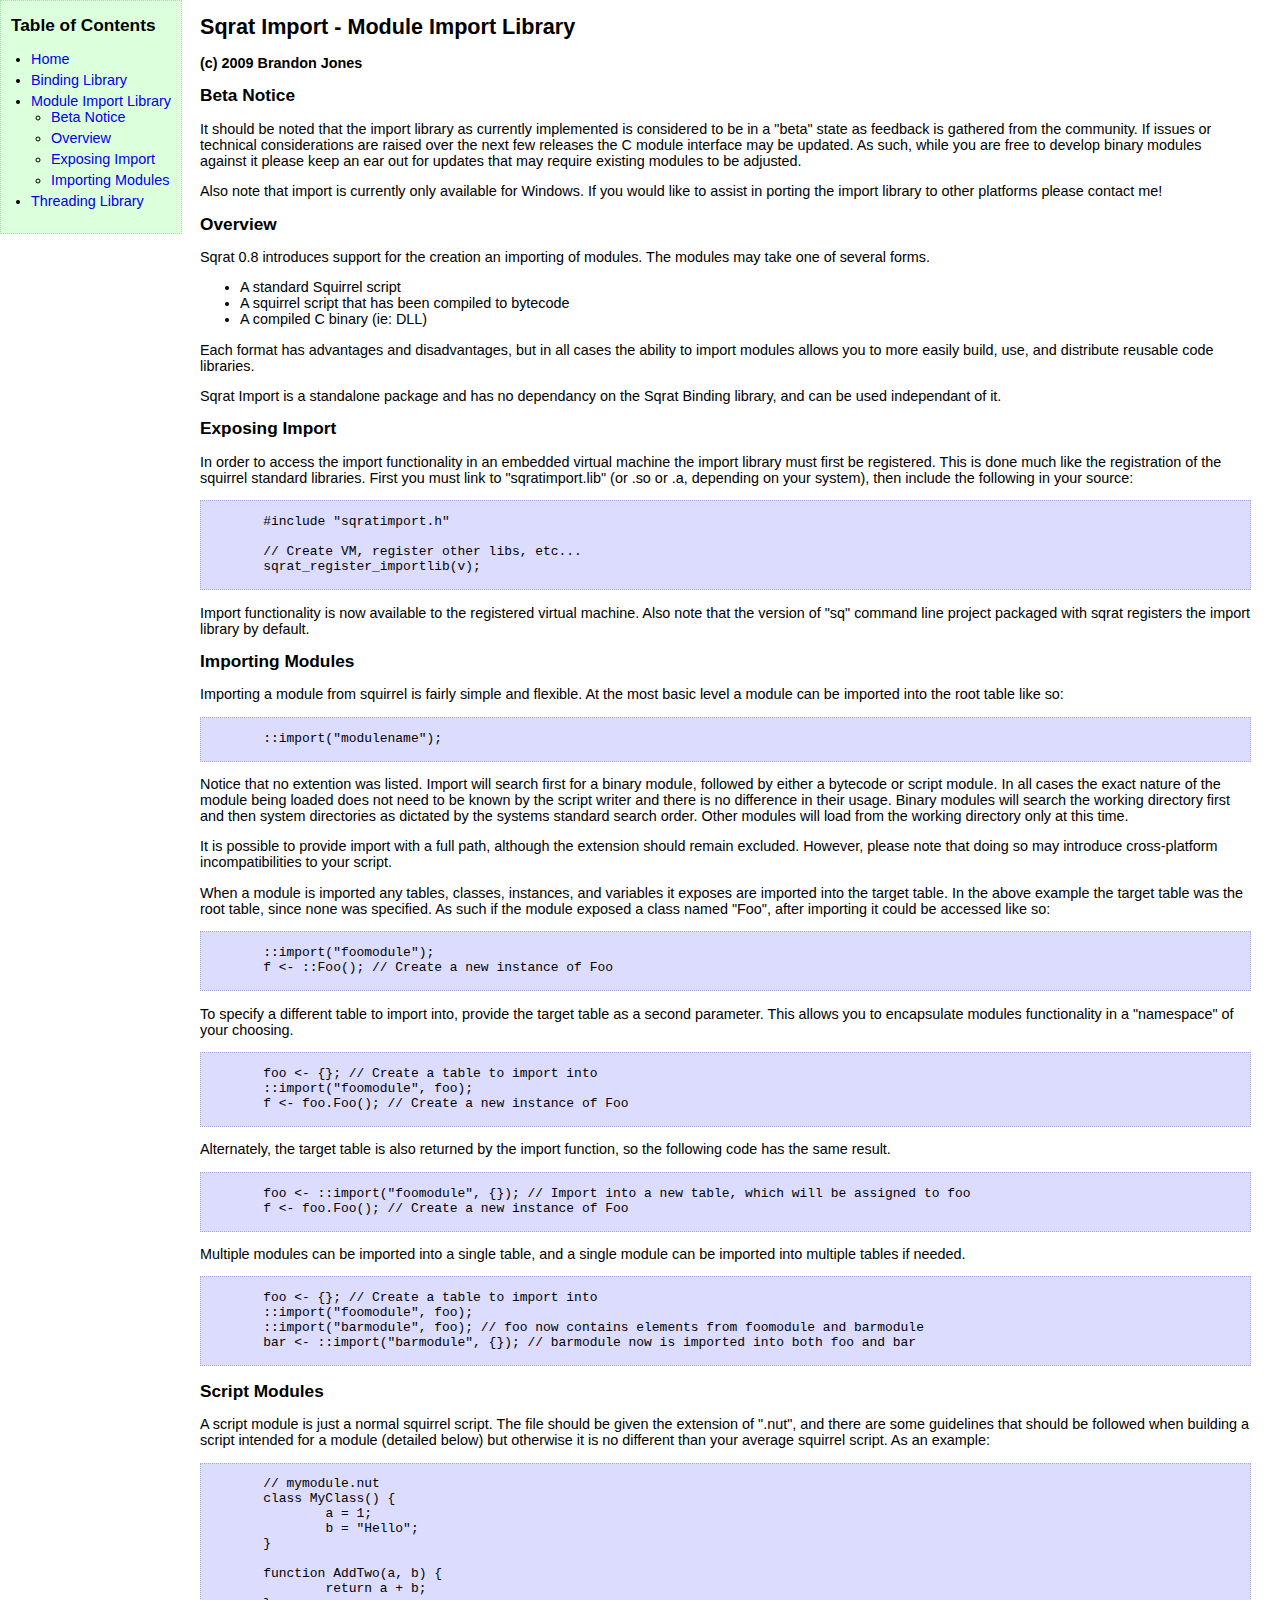
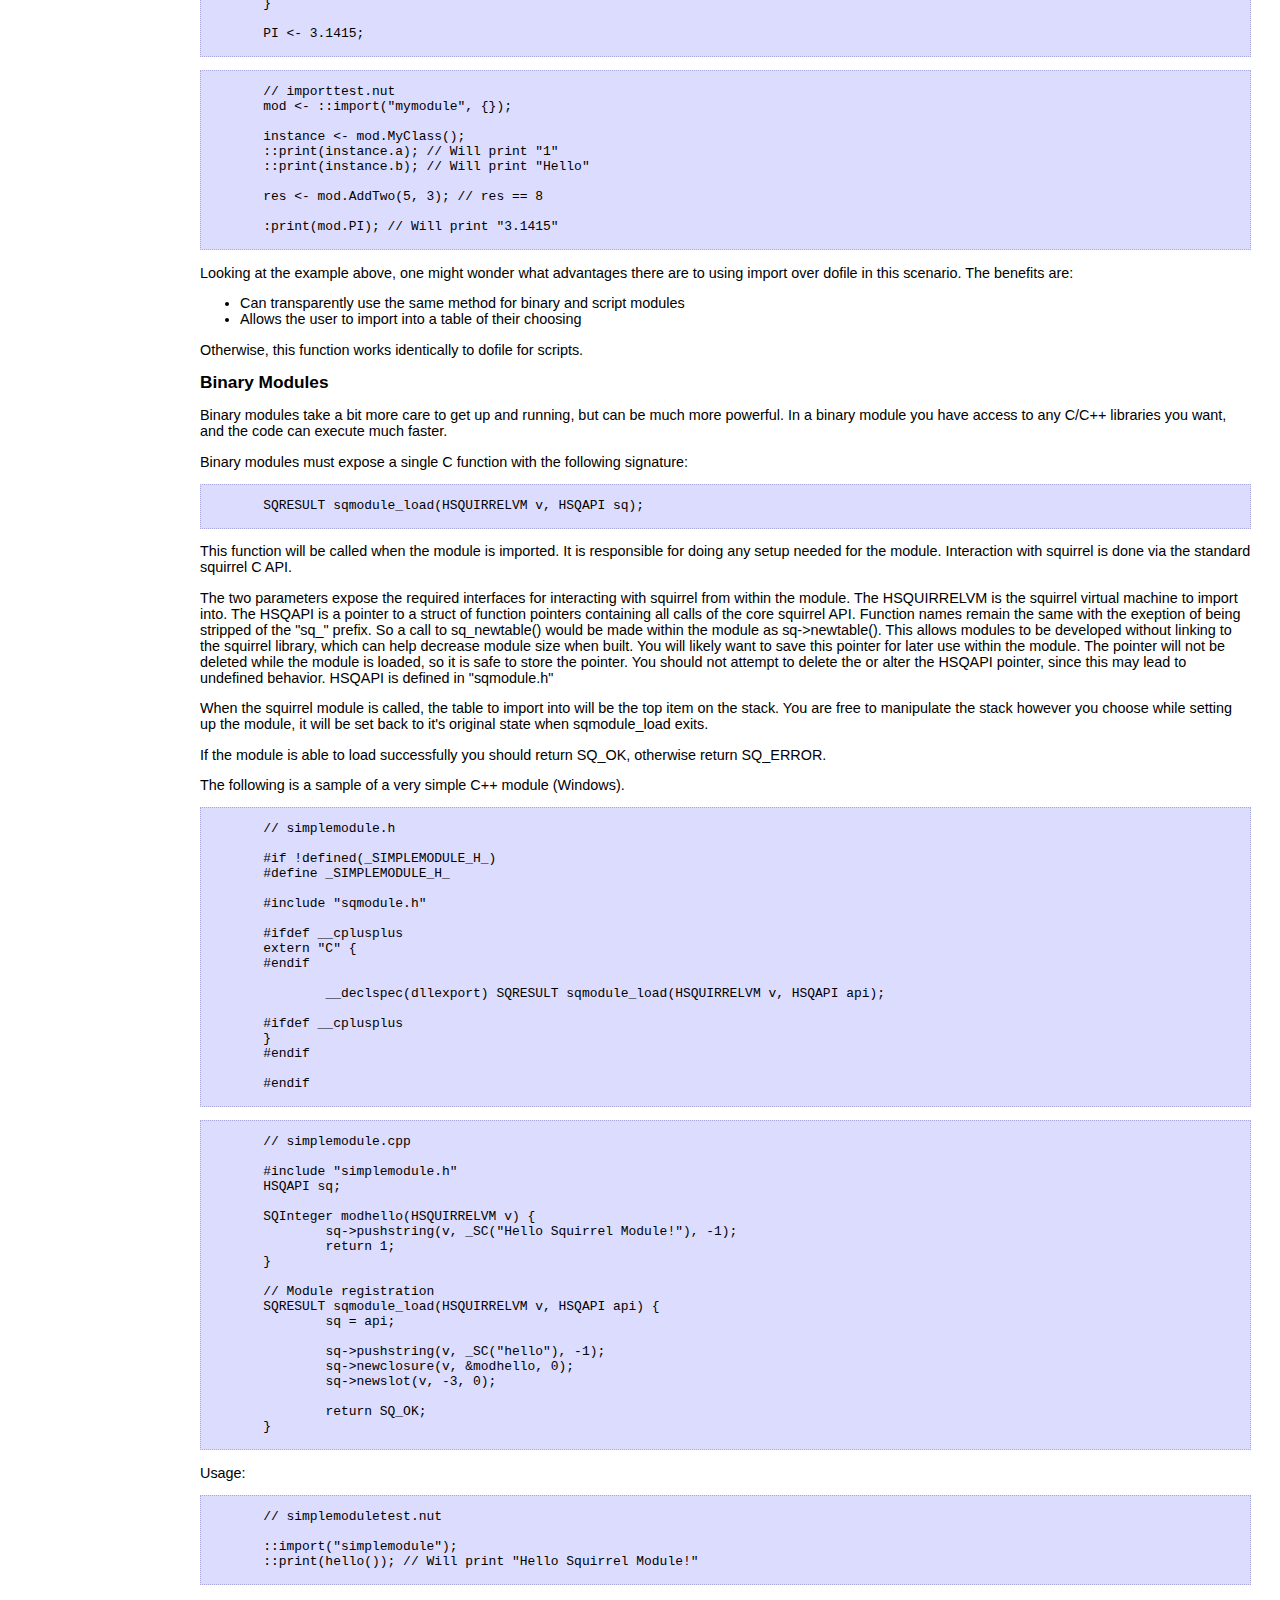
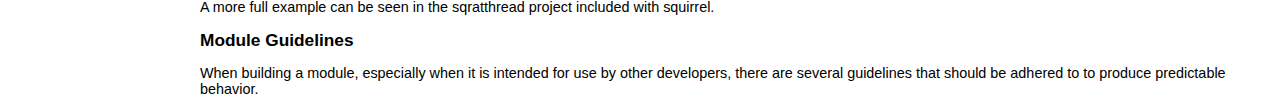
<file: sqrat/docs/import.html>
<!DOCTYPE html>
<html>
	<head>
		<title>Sqrat Import - Module Import Library</title>
		
		<link type="text/css" href="style.css" rel="stylesheet" />
	</head>
	
	<body>
	
	<div id="header">
		<h1>Sqrat Import - Module Import Library</h1>
		<h3>(c) 2009 Brandon Jones</h3>
	</div>
		
	<div id="index">
		<h2>Table of Contents</h2>
		
		<ul>
			<li><a href="index.html">Home</a></li>
			<li><a href="binding.html">Binding Library</a></li>
			<li><a href="import.html">Module Import Library</a>
				<ul>
					<li><a href="#betaNotice">Beta Notice</a></li>
					<li><a href="#overview">Overview</a></li>
					<li><a href="#exposingImport">Exposing Import</a></li>
					<li><a href="#importing">Importing Modules</a></li>
				</ul>
			</li>
			<li><a href="threading.html">Threading Library</a></li>
		</ul>
		
	</div>
		
	<div id="text">
	
		<h2 id="betaNotice">Beta Notice</h2>
		
		<p>It should be noted that the import library as currently implemented is 
		considered to be in a "beta" state as feedback is gathered from the community.
		If issues or technical considerations are raised over the next few releases
		the C module interface may be updated. As such, while you are free to develop
		binary modules against it please keep an ear out for updates that may require
		existing modules to be adjusted.</p>
		
		<p>Also note that import is currently only available for Windows. If you would 
		like to assist in porting the import library to other platforms please contact 
		me!</p>
	
		<h2 id="overview">Overview</h2>
		
		<p>Sqrat 0.8 introduces support for the creation an importing of modules. 
		The modules may take one of several forms.</p>
		
		<ul>
			<li>A standard Squirrel script</li>
			<li>A squirrel script that has been compiled to bytecode</li>
			<li>A compiled C binary (ie: DLL)</li>
		</ul>
		
		<p>Each format has advantages and disadvantages, but in all cases the 
		ability to import modules allows you to more easily build, use, and distribute
		reusable code libraries.</a>
		
		<p>Sqrat Import is a standalone package and has no dependancy on the Sqrat Binding 
		library, and can be used independant of it.</p>
		
		<h2 id="exposingImport">Exposing Import </h2>

		<p>In order to access the import functionality in an embedded virtual machine
		the import library must first be registered. This is done much like the 
		registration of the squirrel standard libraries. First you must link to 
		"sqratimport.lib" (or .so or .a, depending on your system), then include the
		following in your source:</p>
		
	<pre>
	#include "sqratimport.h"
	
	// Create VM, register other libs, etc...
	sqrat_register_importlib(v);
	</pre>
		
		<p>Import functionality is now available to the registered virtual machine. Also
		note that the version of "sq" command line project packaged with sqrat registers
		the import library by default.</p>
		
		<h2 id="importing">Importing Modules</h2>
		
		<p>Importing a module from squirrel is fairly simple and flexible. At the most 
		basic level a module can be imported into the root table like so:</p>
		
	<pre>
	::import("modulename");
	</pre>
		
		<p>Notice that no extention was listed. Import will search first for a binary 
		module, followed by either a bytecode or script module. In all cases the exact
		nature of the module being loaded does not need to be known by the script writer
		and there is no difference in their usage. Binary modules will search the working
		directory first and then system directories as dictated by the systems standard 
		search order. Other modules will load from the working directory only at this 
		time.</p>
		
		<p>It is possible to provide import with a full path, although the extension
		should remain excluded. However, please note that doing so may introduce 
		cross-platform incompatibilities to your script.</p>
		
		<p>When a module is imported any tables, classes, instances, and variables it 
		exposes are imported into the target table. In the above example the target table
		was the root table, since none was specified. As such if the module exposed a class
		named "Foo", after importing it could be accessed like so:</p>
		
	<pre>
	::import("foomodule");
	f &lt;- ::Foo(); // Create a new instance of Foo
	</pre>
		
		<p>To specify a different table to import into, provide the target table as a
		second parameter. This allows you to encapsulate modules functionality in a 
		"namespace" of your choosing.</p>
		
	<pre>
	foo &lt;- {}; // Create a table to import into
	::import("foomodule", foo);
	f &lt;- foo.Foo(); // Create a new instance of Foo
	</pre>
		
		<p>Alternately, the target table is also returned by the import function, so the 
		following code has the same result.</p>
		
	<pre>
	foo &lt;- ::import("foomodule", {}); // Import into a new table, which will be assigned to foo
	f &lt;- foo.Foo(); // Create a new instance of Foo
	</pre>
		
		<p>Multiple modules can be imported into a single table, and a single module can be 
		imported into multiple tables if needed.</p>
		
	<pre>
	foo &lt;- {}; // Create a table to import into
	::import("foomodule", foo);
	::import("barmodule", foo); // foo now contains elements from foomodule and barmodule
	bar &lt;- ::import("barmodule", {}); // barmodule now is imported into both foo and bar
	</pre>
		
		<h2 id="scriptModules">Script Modules</h2>
		
		<p>A script module is just a normal squirrel script. The file should be given the 
		extension of ".nut", and there are some guidelines that should be followed when building
		a script intended for a module (detailed below) but otherwise it is no different than
		your average squirrel script. As an example:</p>
		
	<pre>
	// mymodule.nut
	class MyClass() {
		a = 1;
		b = "Hello";
	}
	
	function AddTwo(a, b) {
		return a + b;
	}
	
	PI &lt;- 3.1415;
	</pre>
	
	<pre>
	// importtest.nut
	mod &lt;- ::import("mymodule", {});
	
	instance <- mod.MyClass();
	::print(instance.a); // Will print "1"
	::print(instance.b); // Will print "Hello"
	
	res &lt;- mod.AddTwo(5, 3); // res == 8
	
	:print(mod.PI); // Will print "3.1415"
	</pre>
	
		<p>Looking at the example above, one might wonder what advantages there are to using 
		import over dofile in this scenario. The benefits are:</p>
		
		<ul>
			<li>Can transparently use the same method for binary and script modules</li>
			<li>Allows the user to import into a table of their choosing</li>
		</ul>
		
		<p>Otherwise, this function works identically to dofile for scripts.</p>
		
		<h2 id="binaryModules">Binary Modules</h2>
		
		<p>Binary modules take a bit more care to get up and running, but can be much more powerful.
		In a binary module you have access to any C/C++ libraries you want, and the code can execute
		much faster.</p>
		
		<p>Binary modules must expose a single C function with the following signature:</p>
		
	<pre>
	SQRESULT sqmodule_load(HSQUIRRELVM v, HSQAPI sq);	
	</pre>
	
		<p>This function will be called when the module is imported. It is responsible for doing any
		setup needed for the module. Interaction with squirrel is done via the standard squirrel C API.
		</p>
		
		<p>The two parameters expose the required interfaces for interacting with squirrel from within 
		the module. The HSQUIRRELVM is the squirrel virtual machine to import into. The HSQAPI is a 
		pointer to a struct of function pointers containing all calls of the core squirrel API. Function 
		names remain the same with the exeption of being stripped of the "sq_" prefix. So a call to 
		sq_newtable() would be made within the module as sq->newtable(). This allows modules to be developed
		without linking to the squirrel library, which can help decrease module size when built. You will 
		likely want to save this pointer for later use within the module. The pointer will not be deleted 
		while the module is loaded, so it is safe to store the pointer. You should not attempt to delete 
		the or alter the HSQAPI pointer, since this may lead to undefined behavior. HSQAPI is defined in 
		"sqmodule.h"</p>
		
		<p>When the squirrel module is called, the table to import into will be the top item on the stack.
		You are free to manipulate the stack however you choose while setting up the module, it will be set
		back to it's original state when sqmodule_load exits.</p>
		
		<p>If the module is able to load successfully you should return SQ_OK, otherwise return SQ_ERROR.</p>
		
		<p>The following is a sample of a very simple C++ module (Windows).</p>
		
	<pre>
	// simplemodule.h
	
	#if !defined(_SIMPLEMODULE_H_)
	#define _SIMPLEMODULE_H_

	#include "sqmodule.h"

	#ifdef __cplusplus
	extern "C" {
	#endif

		__declspec(dllexport) SQRESULT sqmodule_load(HSQUIRRELVM v, HSQAPI api);

	#ifdef __cplusplus
	}
	#endif

	#endif
	</pre>
	
	<pre>
	// simplemodule.cpp
	
	#include "simplemodule.h"
	HSQAPI sq;
	
	SQInteger modhello(HSQUIRRELVM v) {
		sq-&gt;pushstring(v, _SC("Hello Squirrel Module!"), -1);
		return 1;
	}

	// Module registration
	SQRESULT sqmodule_load(HSQUIRRELVM v, HSQAPI api) {
		sq = api;

		sq-&gt;pushstring(v, _SC("hello"), -1);
		sq-&gt;newclosure(v, &amp;modhello, 0);
		sq-&gt;newslot(v, -3, 0);
		
		return SQ_OK;
	}
	</pre>
	
		<p>Usage:</p>
	
	<pre>
	// simplemoduletest.nut
	
	::import("simplemodule");
	::print(hello()); // Will print "Hello Squirrel Module!"
	</pre>
	
		<p>A more full example can be seen in the sqratthread project included with squirrel.</p>
	
		<h2 id="scriptModules">Module Guidelines</h2>
		
		<p>When building a module, especially when it is intended for use by other developers,
		there are several guidelines that should be adhered to to produce predictable behavior.</p>
	</div>
	</body>
</html>
</file>
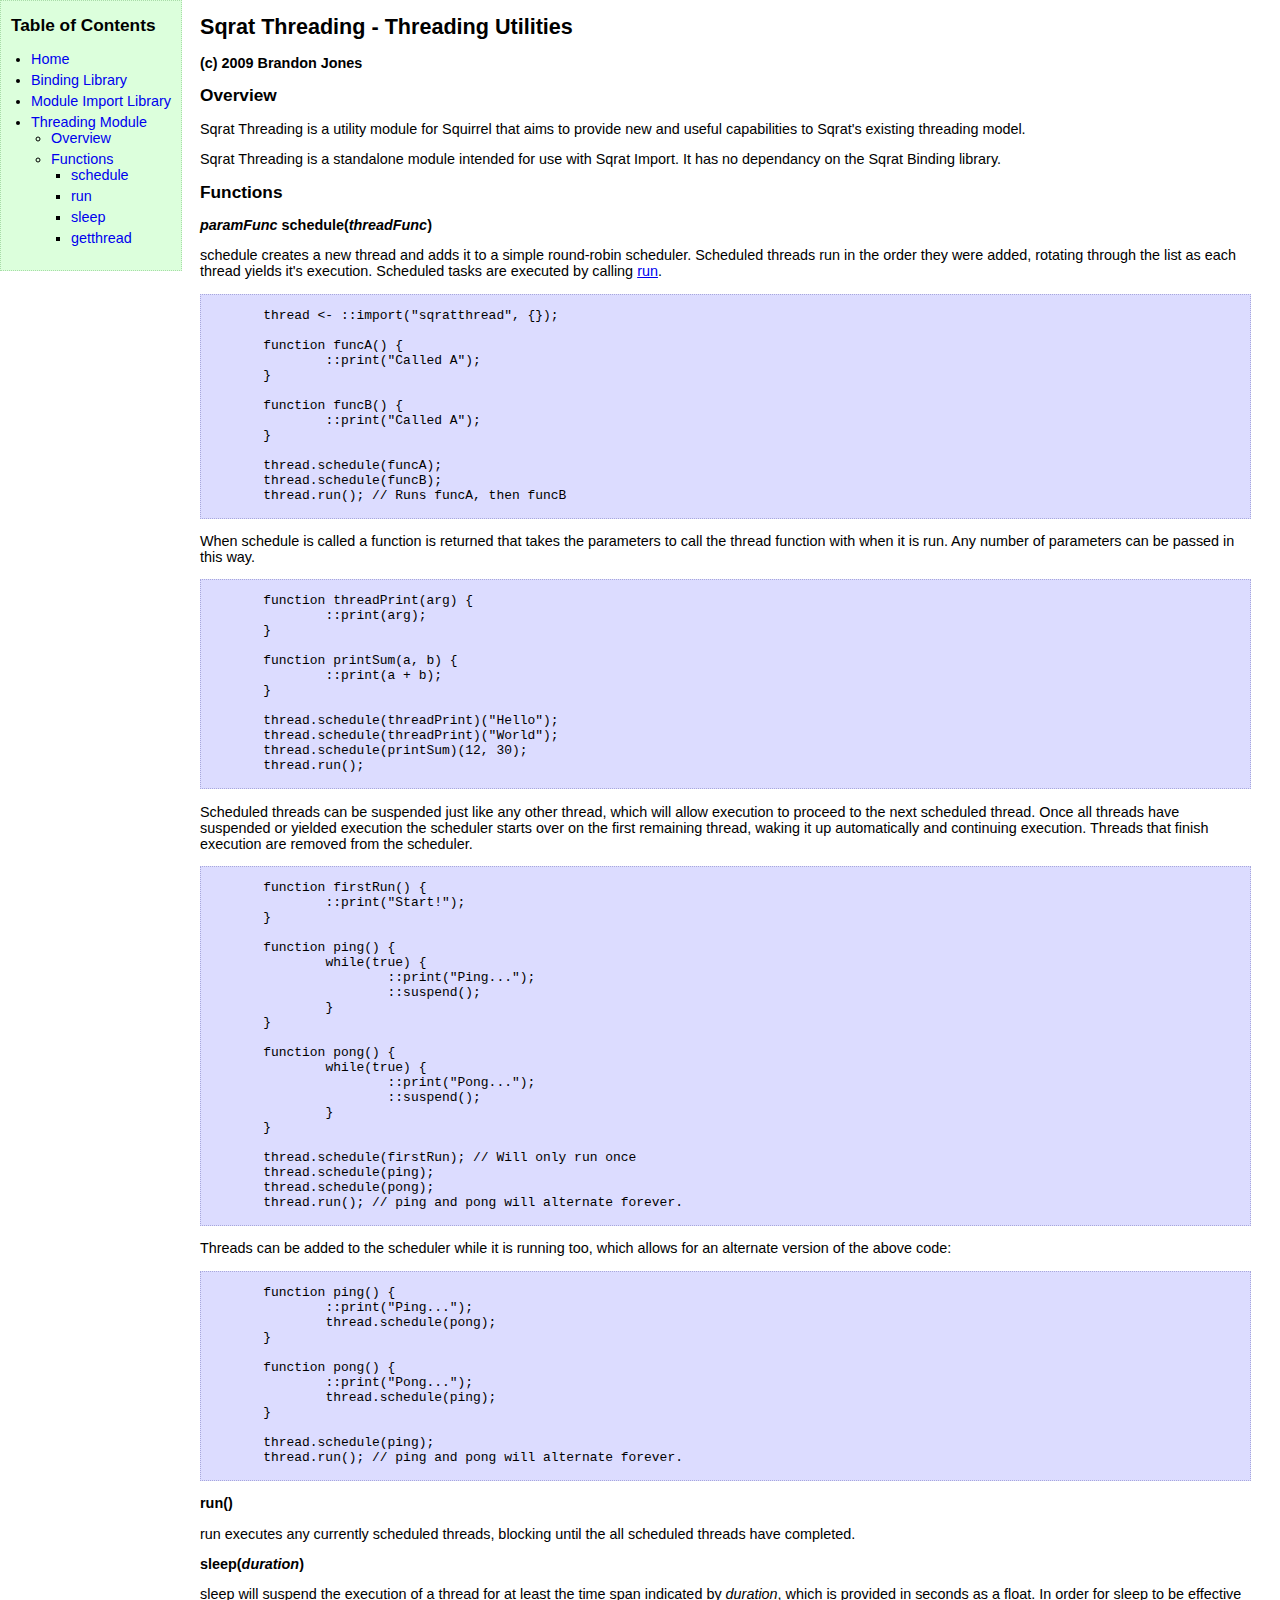
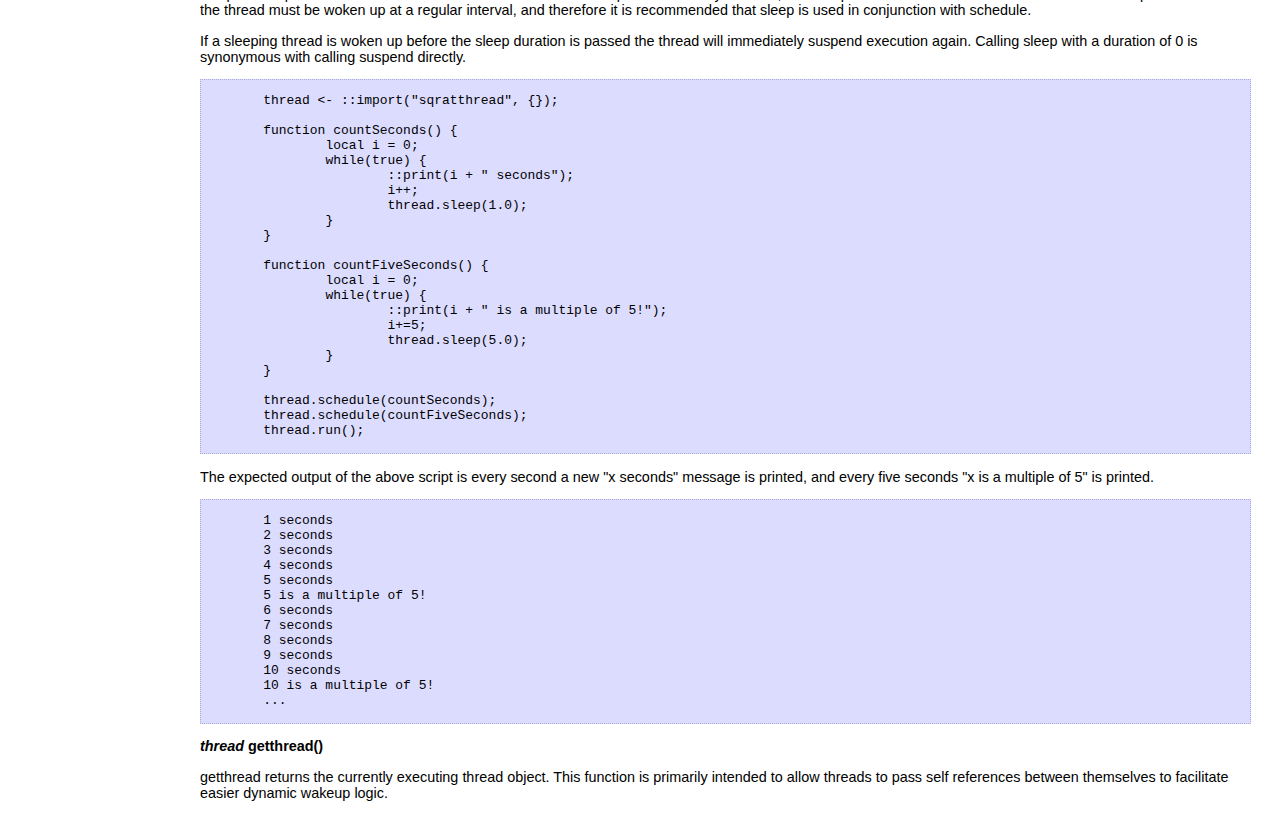
<file: sqrat/docs/threading.html>
<!DOCTYPE html>
<html>
	<head>
		<title>Sqrat Threading - Threading Utilities</title>
		
		<link type="text/css" href="style.css" rel="stylesheet" />
	</head>
	
	<body>
	
	<div id="header">
		<h1>Sqrat Threading - Threading Utilities</h1>
		<h3>(c) 2009 Brandon Jones</h3>
	</div>
		
	<div id="index">
		<h2>Table of Contents</h2>
		
		<ul>
			<li><a href="index.html">Home</a></li>
			<li><a href="binding.html">Binding Library</a></li>
			<li><a href="import.html">Module Import Library</a></li>
			<li><a href="threading.html">Threading Module</a>
				<ul>
					<li><a href="#overview">Overview</a></li>
					<li><a href="#functions">Functions</a>
						<ul>
							<li><a href="#schedule">schedule</a></li>
							<li><a href="#run">run</a></li>
							<li><a href="#sleep">sleep</a></li>
							<li><a href="#getthread">getthread</a></li>
						</ul>
					</li>
				</ul>
			</li>
		</ul>
		
	</div>
		
	<div id="text">
	
		<h2 id="overview">Overview</h2>
		
		<p>Sqrat Threading is a utility module for Squirrel that aims to provide new
		and useful capabilities to Sqrat's existing threading model.</p>
		
		<p>Sqrat Threading is a standalone module intended for use with Sqrat Import.
		It has no dependancy on the Sqrat Binding library.</p>
	
		<h2 id="functions">Functions</h2>
		
		<h3 id="schedule"><i>paramFunc</i> <b>schedule</b>(<i>threadFunc</i>)</h3>
		
		<p>schedule creates a new thread and adds it to a simple round-robin scheduler. 
		Scheduled threads run in the order they were added, rotating through the list as
		each thread yields it's execution. Scheduled tasks are executed by calling 
		<a href="#run">run</a>.</p>
		
	<pre>
	thread &lt;- ::import("sqratthread", {});
	
	function funcA() {
		::print("Called A");
	}
	
	function funcB() {
		::print("Called A");
	}
	
	thread.schedule(funcA);
	thread.schedule(funcB);
	thread.run(); // Runs funcA, then funcB
	</pre>
		
		<p>When schedule is called a function is returned that takes the parameters to
		call the thread function with when it is run. Any number of parameters can be 
		passed in this way.</p>
	
	<pre>
	function threadPrint(arg) {
		::print(arg);
	}
	
	function printSum(a, b) {
		::print(a + b);
	}

	thread.schedule(threadPrint)("Hello");
	thread.schedule(threadPrint)("World");
	thread.schedule(printSum)(12, 30);
	thread.run();
	</pre>
	
		<p>Scheduled threads can be suspended just like any other thread, which will allow
		execution to proceed to the next scheduled thread. Once all threads have suspended
		or yielded execution the scheduler starts over on the first remaining thread, waking
		it up automatically and continuing execution. Threads that finish execution are removed
		from the scheduler.</p>
		
	<pre>
	function firstRun() {
		::print("Start!");
	}
	
	function ping() {
		while(true) {
			::print("Ping...");
			::suspend();
		}
	}
	
	function pong() {
		while(true) {
			::print("Pong...");
			::suspend();
		}
	}

	thread.schedule(firstRun); // Will only run once
	thread.schedule(ping);
	thread.schedule(pong);
	thread.run(); // ping and pong will alternate forever.
	</pre>
	
		<p>Threads can be added to the scheduler while it is running too, which allows for an
		alternate version of the above code:</p>
		
	<pre>
	function ping() {
		::print("Ping...");
		thread.schedule(pong);
	}
	
	function pong() {
		::print("Pong...");
		thread.schedule(ping);
	}

	thread.schedule(ping);
	thread.run(); // ping and pong will alternate forever.
	</pre>
	
		<h3 id="run"><b>run</b>()</h3>
		
		<p>run executes any currently scheduled threads, blocking until the all scheduled threads
		have completed.</p>
		
		<h3 id="sleep"><b>sleep</b>(<i>duration</i>)</h3>
		
		<p>sleep will suspend the execution of a thread for at least the time span indicated by 
		<i>duration</i>, which is provided in seconds as a float. In order for sleep to be effective
		the thread must be woken up at a regular interval, and therefore it is recommended that sleep
		is used in conjunction with schedule.</p>
		
		<p>If a sleeping thread is woken up before the sleep duration is passed the thread will 
		immediately suspend execution again. Calling sleep with a duration of 0 is synonymous with 
		calling suspend directly.</p>
		
	<pre>
	thread &lt;- ::import("sqratthread", {});
	
	function countSeconds() {
		local i = 0;
		while(true) {
			::print(i + " seconds");
			i++;
			thread.sleep(1.0);
		}
	}
	
	function countFiveSeconds() {
		local i = 0;
		while(true) {
			::print(i + " is a multiple of 5!");
			i+=5;
			thread.sleep(5.0);
		}
	}
	
	thread.schedule(countSeconds);
	thread.schedule(countFiveSeconds);
	thread.run();
	</pre>
	
		<p>The expected output of the above script is every second a new "x seconds" message is printed, 
		and every five seconds  "x is a multiple of 5" is printed.</p>
		
	<pre>
	1 seconds
	2 seconds
	3 seconds
	4 seconds
	5 seconds
	5 is a multiple of 5!
	6 seconds
	7 seconds
	8 seconds
	9 seconds
	10 seconds
	10 is a multiple of 5!
	...
	</pre>
	
		<h3 id="getthread"><i>thread</i> <b>getthread</b>()</h3>
		
		<p>getthread returns the currently executing thread object. This function is primarily intended to 
		allow threads to pass self references between themselves to facilitate easier dynamic wakeup logic.</p>
		
	</div>
	</body>
</html>
</file>
<file: sqrat/docs/style.css>
body {
	font: .9em "Trebuchet MS", sans-serif; 
	margin: 1em 2em 1em 200px;
}

h1 {
	font-size: 1.5em;
}

h2 {
	font-size: 1.2em;
}

h3 {
	font-size: 1em;
}

pre {
	font: .9em "Courier New", monospace;
	padding: 1em 1em 0 0;
	background-color: #DCDCFF;
	border: 1px dotted #A8A8DC;
}

#title {
	text-align: center;
}

#index {
	position: fixed;
	left: 0px;
	top: 0px;
	width: 160px;
	background-color: #DCFFDC;
	border: 1px dotted #A8DCA8;
	padding: 0 10px 10px 10px;
}

#index ul {
	padding-left: 20px;
}
#index li {
	margin-bottom: 5px;
}
#index a {
	text-decoration: none;
}
#index a:hover {
	text-decoration: underline;
}
</file>
